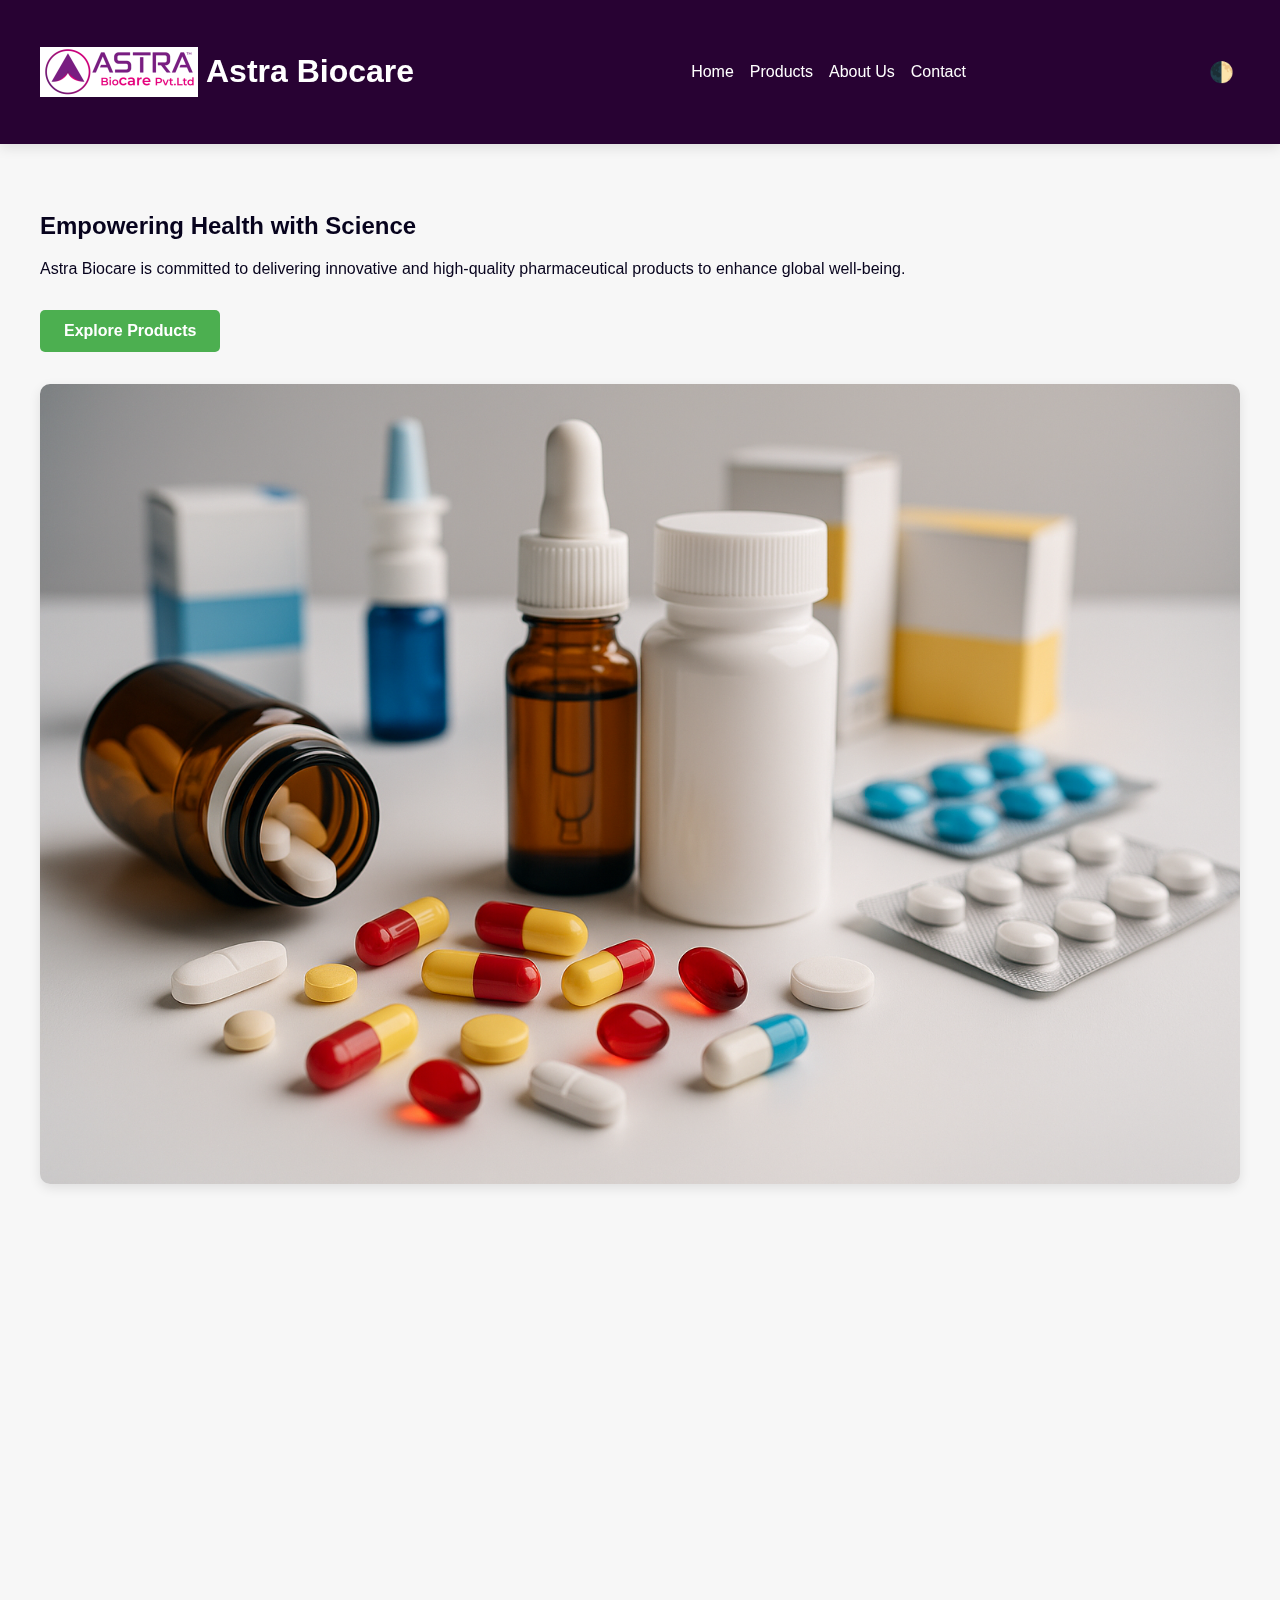
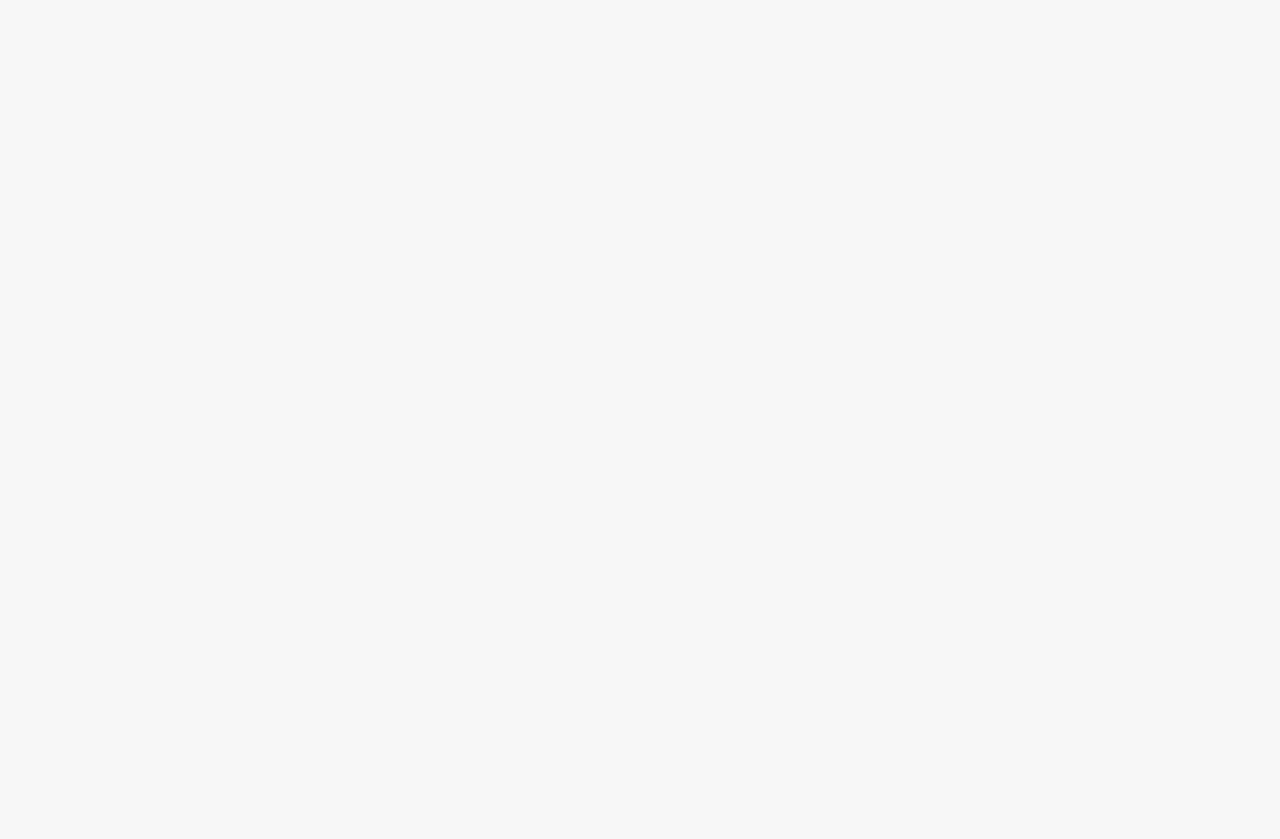
<file: index.html>
<!DOCTYPE html>
<html lang="en">
<head>
  <meta charset="UTF-8" />
  <meta name="viewport" content="width=device-width, initial-scale=1.0" />
  <meta name="description" content="Astra Biocare Pvt Ltd - Innovative Pharma Solutions" />
  <title>Astra Biocare Pvt Ltd</title>
  <link rel="stylesheet" href="style.css" />
  <link href="https://unpkg.com/aos@2.3.4/dist/aos.css" rel="stylesheet">
  <script defer src="script.js"></script>
  <script src="https://unpkg.com/aos@2.3.4/dist/aos.js"></script>
  <!-- <script>AOS.init();</script> -->
</head>
<body>
  <header class="site-header" data-aos="fade-down">
    <div class="container header-container">
      <div class="logo">
        <img src="img/company_logo.png" alt="Astra Biocare Logo" />
        <h1>Astra Biocare</h1>
      </div>
      <nav>
        <ul class="nav-list">
          <li><a href="index.html">Home</a></li>
          <li><a href="products.html">Products</a></li>
          <li><a href="about.html">About Us</a></li>
          <li><a href="contact.html">Contact</a></li>
        </ul>
      </nav>
      <button id="themeBtn" title="Toggle dark mode">🌓</button>
    </div>
  </header>

  <main class="container">
    <section class="hero" data-aos="zoom-in">
      <div class="hero-text">
        <h2>Empowering Health with Science</h2>
        <p>
          Astra Biocare is committed to delivering innovative and high-quality pharmaceutical products to enhance global well-being.
        </p>
        <a href="products.html" class="btn-primary">Explore Products</a>
      </div>
      <div class="hero-img">
        <img src="img/hero_medicines.jpg" alt="Pharmaceutical Products" />
      </div>
    </section>

    <section class="product-preview" data-aos="fade-up">
      <h2>Featured Products</h2>
      <div class="product-grid">
        <div class="product-card" data-aos="fade-up" data-aos-delay="100">
          <img src="img/foljoy.jpeg" alt="FOLJOY - Next Gen Folate" />
          <h3>FOLJOY</h3>
        </div>
        <div class="product-card" data-aos="fade-up" data-aos-delay="200">
          <img src="img/clean-v7.jpeg" alt="CLEAN-V7" />
          <h3>CLEAN-V7</h3>
        </div>
        <div class="product-card" data-aos="fade-up" data-aos-delay="300">
          <img src="img/snoril-lx.jpeg" alt="SNORIL-LX" />
          <h3>SNORIL-LX</h3>
        </div>
      </div>
      <a href="products.html" class="btn-secondary">View All Products</a>
    </section>

    <section class="about-preview" data-aos="fade-right">
      <h2>About Astra Biocare</h2>
      <p>
        With a passion for innovation and patient care, Astra Biocare Pvt Ltd pioneers in creating safe, effective, and affordable medicines.
      </p>
      <a href="about.html" class="btn-secondary">Learn More</a>
    </section>

    <section class="contact-preview" data-aos="fade-left">
      <h2>Get In Touch</h2>
      <p>Have questions or want to collaborate with us? We’re just a message away.</p>
      <a href="contact.html" class="btn-primary">Contact Us</a>
    </section>
  </main>

  <div id="newsletterModal" class="modal">
    <div class="modal-content" data-aos="zoom-in">
      <span class="close" id="closeNewsletter">&times;</span>
      <h2>Join Our Newsletter</h2>
      <p>Stay updated with the latest in pharma innovations.</p>
      <form id="newsletterForm">
        <input type="email" id="newsletterEmail" placeholder="Enter your email" required>
        <button type="submit">Subscribe</button>
      </form>
    </div>
  </div>

  <footer class="site-footer" data-aos="fade-up">
    <div class="container">
      <p>&copy; 2025 Astra Biocare Pvt Ltd. All rights reserved.</p>
      <address>
        Registered Office: #16, 2nd cross, Aruna Building, Somasundrapalya, Bangalore, Karnataka - 560102.
      </address>
    </div>
  </footer>
  <script>
    document.addEventListener('DOMContentLoaded', function() {
      if (window.AOS) {
        AOS.init();
      }
    });
  </script>
</body>
</html>
</file>
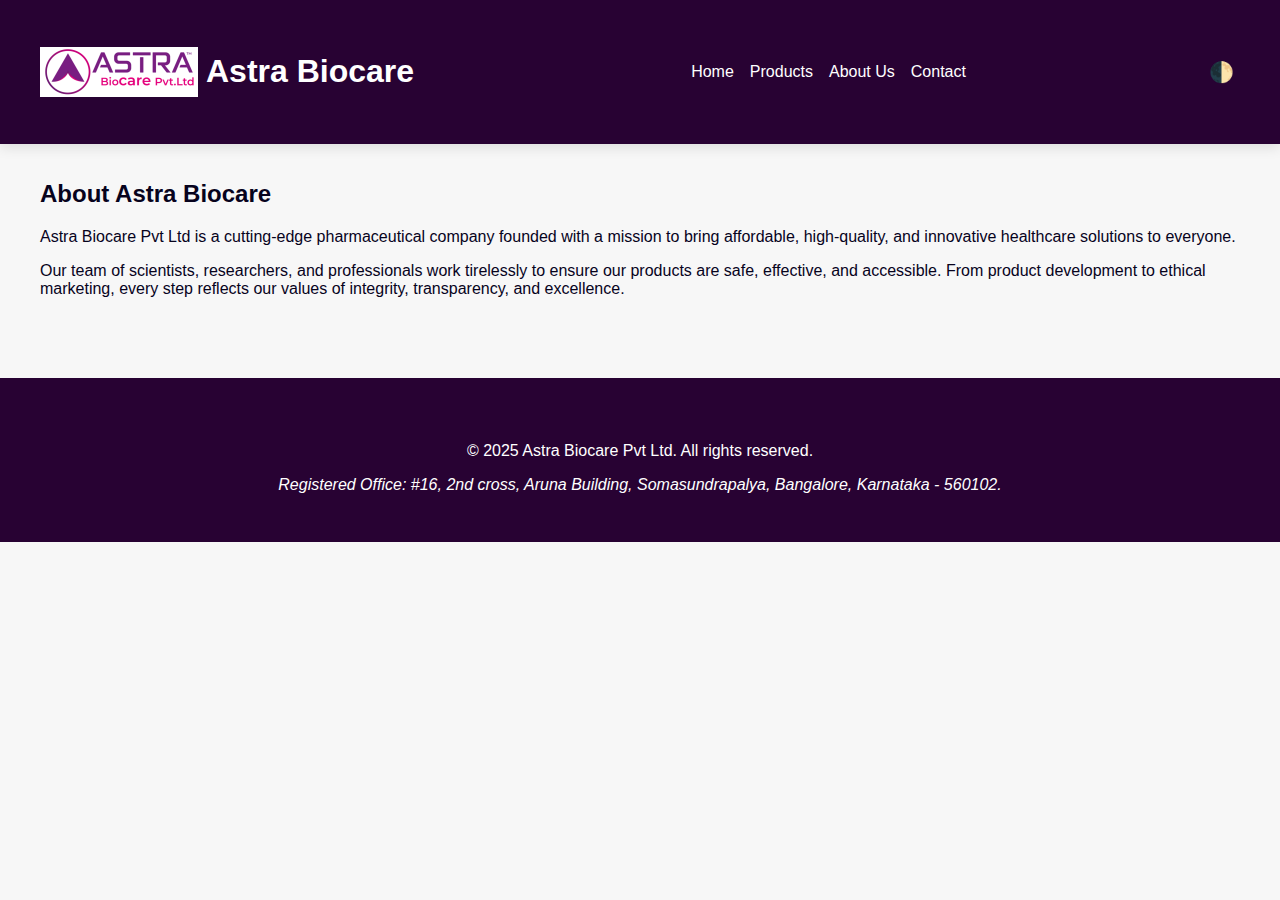
<file: about.html>
<!DOCTYPE html>
<html lang="en">
<head>
  <meta charset="UTF-8" />
  <meta name="viewport" content="width=device-width, initial-scale=1.0" />
  <title>Astra Biocare Pvt Ltd - About Us</title>
  <link rel="stylesheet" href="style.css" />
  <script defer src="script.js"></script>
</head>
<body>
  <header class="site-header">
    <div class="container header-container">
      <div class="logo">
        <img src="img/company_logo.png" alt="Astra Biocare Logo" />
        <h1>Astra Biocare</h1>
      </div>
      <nav>
        <ul class="nav-list">
          <li><a href="index.html">Home</a></li>
          <li><a href="products.html">Products</a></li>
          <li><a href="about.html">About Us</a></li>
          <li><a href="contact.html">Contact</a></li>
        </ul>
      </nav>
      <button id="themeBtn" title="Toggle dark mode">🌓</button>
    </div>
  </header>

  <main class="container">
    <section>
      <h2>About Astra Biocare</h2>
      <p>
        Astra Biocare Pvt Ltd is a cutting-edge pharmaceutical company founded with a mission to bring affordable, high-quality, and innovative healthcare solutions to everyone.
      </p>
      <p>
        Our team of scientists, researchers, and professionals work tirelessly to ensure our products are safe, effective, and accessible. From product development to ethical marketing, every step reflects our values of integrity, transparency, and excellence.
      </p>
    </section>
  </main>

  <footer class="site-footer">
    <div class="container">
      <p>&copy; 2025 Astra Biocare Pvt Ltd. All rights reserved.</p>
      <address>
        Registered Office: #16, 2nd cross, Aruna Building, Somasundrapalya, Bangalore, Karnataka - 560102.
      </address>
    </div>
  </footer>
</body>
</html>
</file>
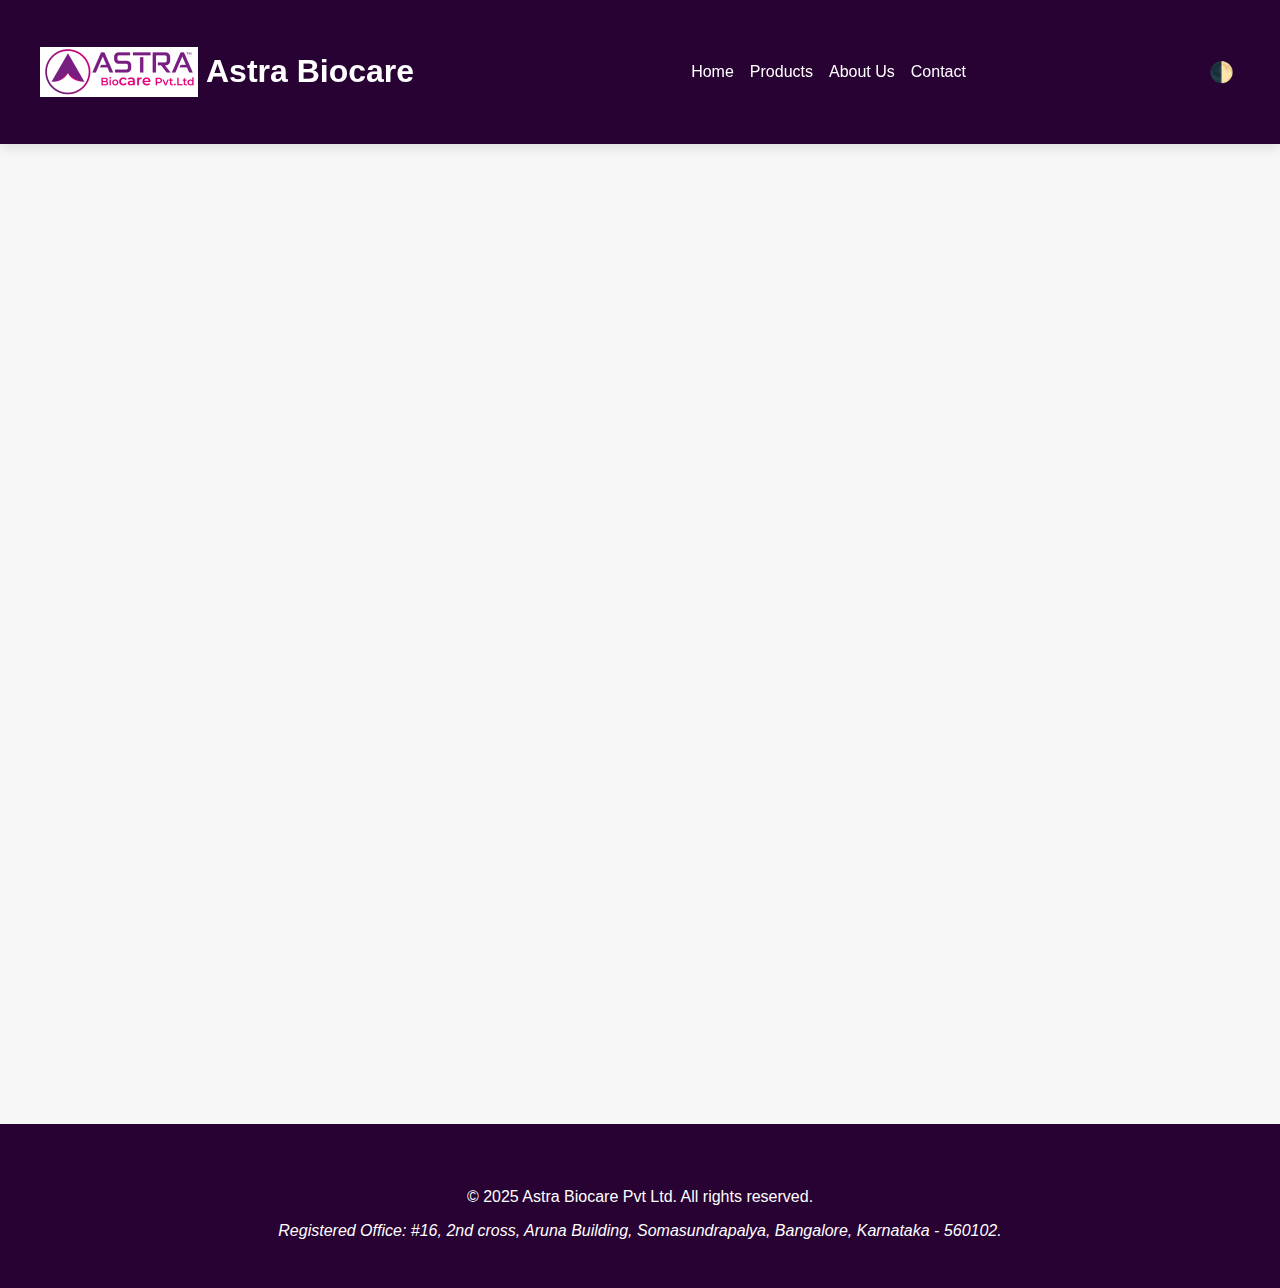
<file: clean-v3.html>
<!DOCTYPE html>
<html lang="en">
<head>
  <meta charset="UTF-8" />
  <meta name="viewport" content="width=device-width, initial-scale=1.0" />
  <title>CLEAN-V3 - Astra Biocare</title>
  <link rel="stylesheet" href="style.css" />
  <link href="https://unpkg.com/aos@2.3.4/dist/aos.css" rel="stylesheet">
  <script defer src="script.js"></script>
  <script src="https://unpkg.com/aos@2.3.4/dist/aos.js"></script>
  <script>AOS.init();</script>
</head>
<body>
  <header class="site-header">
    <div class="container header-container">
      <div class="logo">
        <img src="img/company_logo.png" alt="Astra Biocare Logo" />
        <h1>Astra Biocare</h1>
      </div>
      <nav>
        <ul class="nav-list">
          <li><a href="index.html">Home</a></li>
          <li><a href="products.html">Products</a></li>
          <li><a href="about.html">About Us</a></li>
          <li><a href="contact.html">Contact</a></li>
        </ul>
      </nav>
      <button id="themeBtn" title="Toggle dark mode">🌓</button>
    </div>
  </header>

  <main class="container">
    <section class="hero" data-aos="zoom-in">
      <div class="hero-text">
        <h2>CLEAN-V3</h2>
        <p>Triple Action Cleanser</p>
        <a href="#request" class="btn-primary">Request Sample</a>
      </div>
      <div class="hero-img">
        <img src="img/clean-v3.jpeg" alt="CLEAN-V3 Product Image" />
      </div>
    </section>

    <section data-aos="fade-up">
      <h3>Product Description</h3>
      <p>This is a high-quality pharmaceutical product designed to meet modern healthcare needs.</p>
    </section>

    <section data-aos="fade-right">
      <h3>Usage Instructions</h3>
      <ul>
        <li>Use as directed by a healthcare professional.</li>
        <li>Store in a cool, dry place.</li>
        <li>Keep out of reach of children.</li>
      </ul>
    </section>

    <section id="request" data-aos="fade-up">
      <h3>Request a Sample</h3>
      <form action="https://formspree.io/f/your-id-here" method="POST">
        <label for="name">Name:</label>
        <input type="text" name="name" required />

        <label for="email">Email:</label>
        <input type="email" name="email" required />

        <label for="message">Message:</label>
        <textarea name="message" rows="4" placeholder="Your request..." required></textarea>

        <input type="submit" value="Send Request" />
      </form>
    </section>
  </main>

  <footer class="site-footer">
    <div class="container">
      <p>&copy; 2025 Astra Biocare Pvt Ltd. All rights reserved.</p>
      <address>
        Registered Office: #16, 2nd cross, Aruna Building, Somasundrapalya, Bangalore, Karnataka - 560102.
      </address>
    </div>
  </footer>
</body>
</html>
</file>
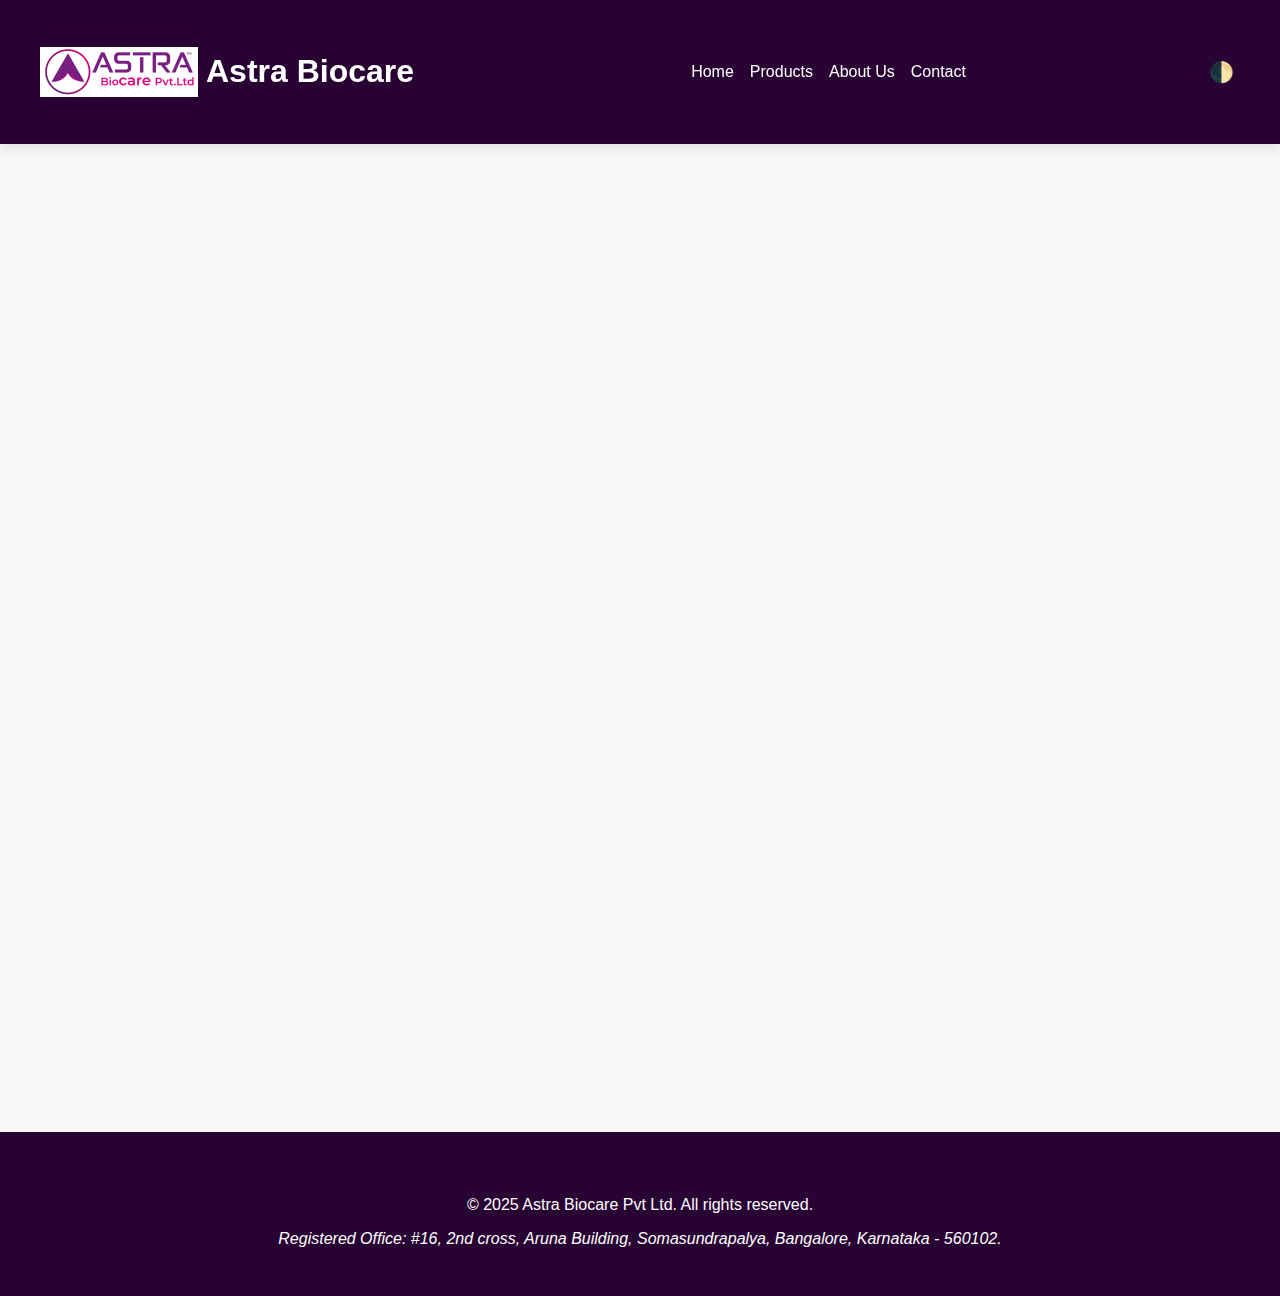
<file: clean-v7.html>
<!DOCTYPE html>
<html lang="en">
<head>
  <meta charset="UTF-8" />
  <meta name="viewport" content="width=device-width, initial-scale=1.0" />
  <title>CLEAN-V7 - Astra Biocare</title>
  <link rel="stylesheet" href="style.css" />
  <link href="https://unpkg.com/aos@2.3.4/dist/aos.css" rel="stylesheet">
  <script defer src="script.js"></script>
  <script src="https://unpkg.com/aos@2.3.4/dist/aos.js"></script>
  <script>AOS.init();</script>
</head>
<body>
  <header class="site-header">
    <div class="container header-container">
      <div class="logo">
        <img src="img/company_logo.png" alt="Astra Biocare Logo" />
        <h1>Astra Biocare</h1>
      </div>
      <nav>
        <ul class="nav-list">
          <li><a href="index.html">Home</a></li>
          <li><a href="products.html">Products</a></li>
          <li><a href="about.html">About Us</a></li>
          <li><a href="contact.html">Contact</a></li>
        </ul>
      </nav>
      <button id="themeBtn" title="Toggle dark mode">🌓</button>
    </div>
  </header>

  <main class="container">
    <section class="hero" data-aos="zoom-in">
      <div class="hero-text">
        <h2>CLEAN-V7</h2>
        <p>Advanced Feminine Hygiene Formula</p>
        <a href="#request" class="btn-primary">Request Sample</a>
      </div>
      <div class="hero-img">
        <img src="img/clean-v7.jpeg" alt="CLEAN-V7 Product Image" />
      </div>
    </section>

    <section data-aos="fade-up">
      <h3>Product Description</h3>
      <p>This is a high-quality pharmaceutical product designed to meet modern healthcare needs.</p>
    </section>

    <section data-aos="fade-right">
      <h3>Usage Instructions</h3>
      <ul>
        <li>Use as directed by a healthcare professional.</li>
        <li>Store in a cool, dry place.</li>
        <li>Keep out of reach of children.</li>
      </ul>
    </section>

    <section id="request" data-aos="fade-up">
      <h3>Request a Sample</h3>
      <form action="https://formspree.io/f/your-id-here" method="POST">
        <label for="name">Name:</label>
        <input type="text" name="name" required />

        <label for="email">Email:</label>
        <input type="email" name="email" required />

        <label for="message">Message:</label>
        <textarea name="message" rows="4" placeholder="Your request..." required></textarea>

        <input type="submit" value="Send Request" />
      </form>
    </section>
  </main>

  <footer class="site-footer">
    <div class="container">
      <p>&copy; 2025 Astra Biocare Pvt Ltd. All rights reserved.</p>
      <address>
        Registered Office: #16, 2nd cross, Aruna Building, Somasundrapalya, Bangalore, Karnataka - 560102.
      </address>
    </div>
  </footer>
</body>
</html>
</file>
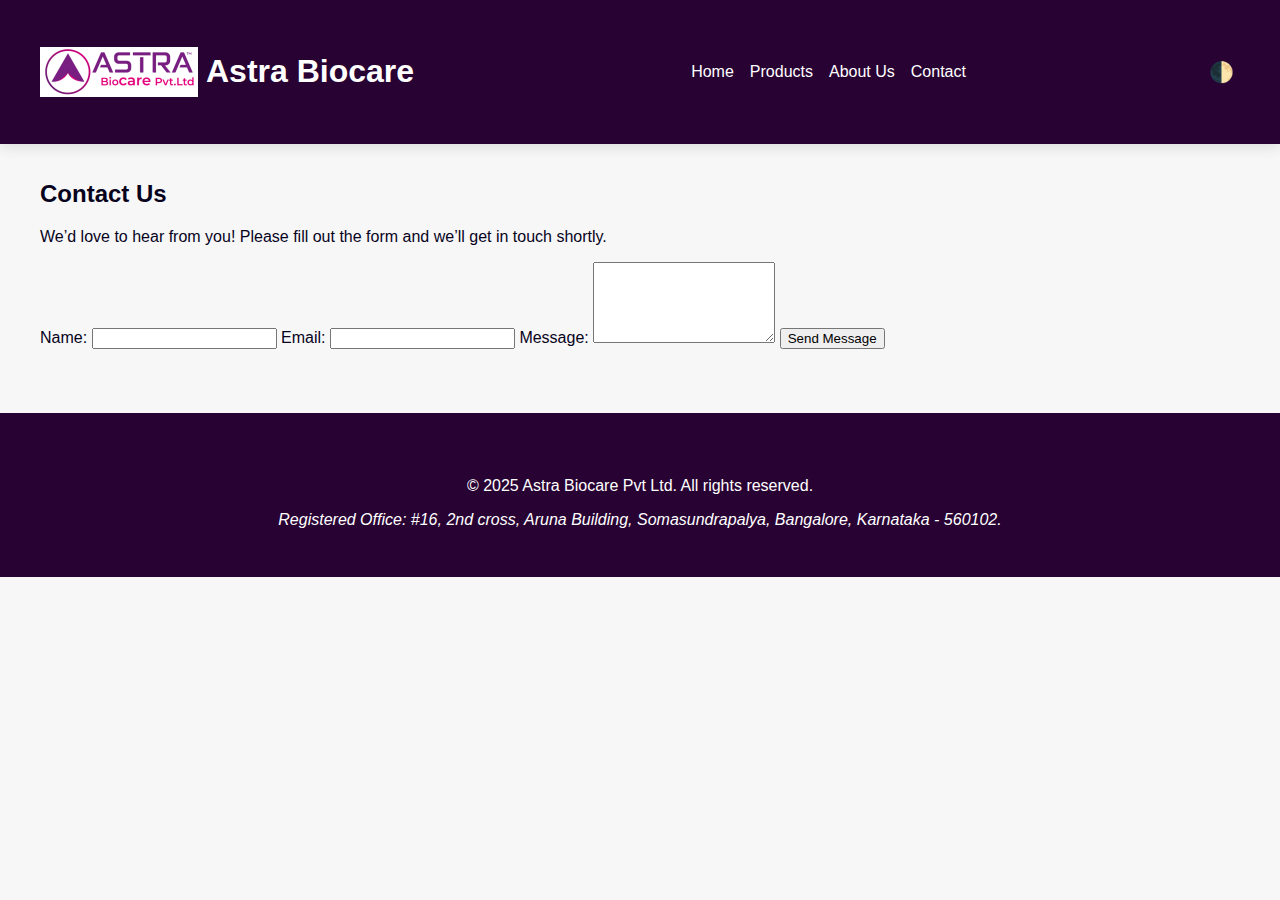
<file: contact.html>
<!DOCTYPE html>
<html lang="en">
<head>
  <meta charset="UTF-8" />
  <meta name="viewport" content="width=device-width, initial-scale=1.0" />
  <title>Astra Biocare Pvt Ltd - Contact</title>
  <link rel="stylesheet" href="style.css" />
  <script defer src="script.js"></script>
</head>
<body>
  <header class="site-header">
    <div class="container header-container">
      <div class="logo">
        <img src="img/company_logo.png" alt="Astra Biocare Logo" />
        <h1>Astra Biocare</h1>
      </div>
      <nav>
        <ul class="nav-list">
          <li><a href="index.html">Home</a></li>
          <li><a href="products.html">Products</a></li>
          <li><a href="about.html">About Us</a></li>
          <li><a href="contact.html">Contact</a></li>
        </ul>
      </nav>
      <button id="themeBtn" title="Toggle dark mode">🌓</button>
    </div>
  </header>

  <main class="container">
    <section>
      <h2>Contact Us</h2>
      <p>We’d love to hear from you! Please fill out the form and we’ll get in touch shortly.</p>
      <form id="contactForm">
        <label for="name">Name:</label>
        <input type="text" id="name" name="name" required />

        <label for="email">Email:</label>
        <input type="email" id="email" name="email" required />

        <label for="message">Message:</label>
        <textarea id="message" name="message" rows="5" required></textarea>

        <input type="submit" value="Send Message" />
      </form>
    </section>
  </main>

  <footer class="site-footer">
    <div class="container">
      <p>&copy; 2025 Astra Biocare Pvt Ltd. All rights reserved.</p>
      <address>
        Registered Office: #16, 2nd cross, Aruna Building, Somasundrapalya, Bangalore, Karnataka - 560102.
      </address>
    </div>
  </footer>
</body>
</html>
</file>
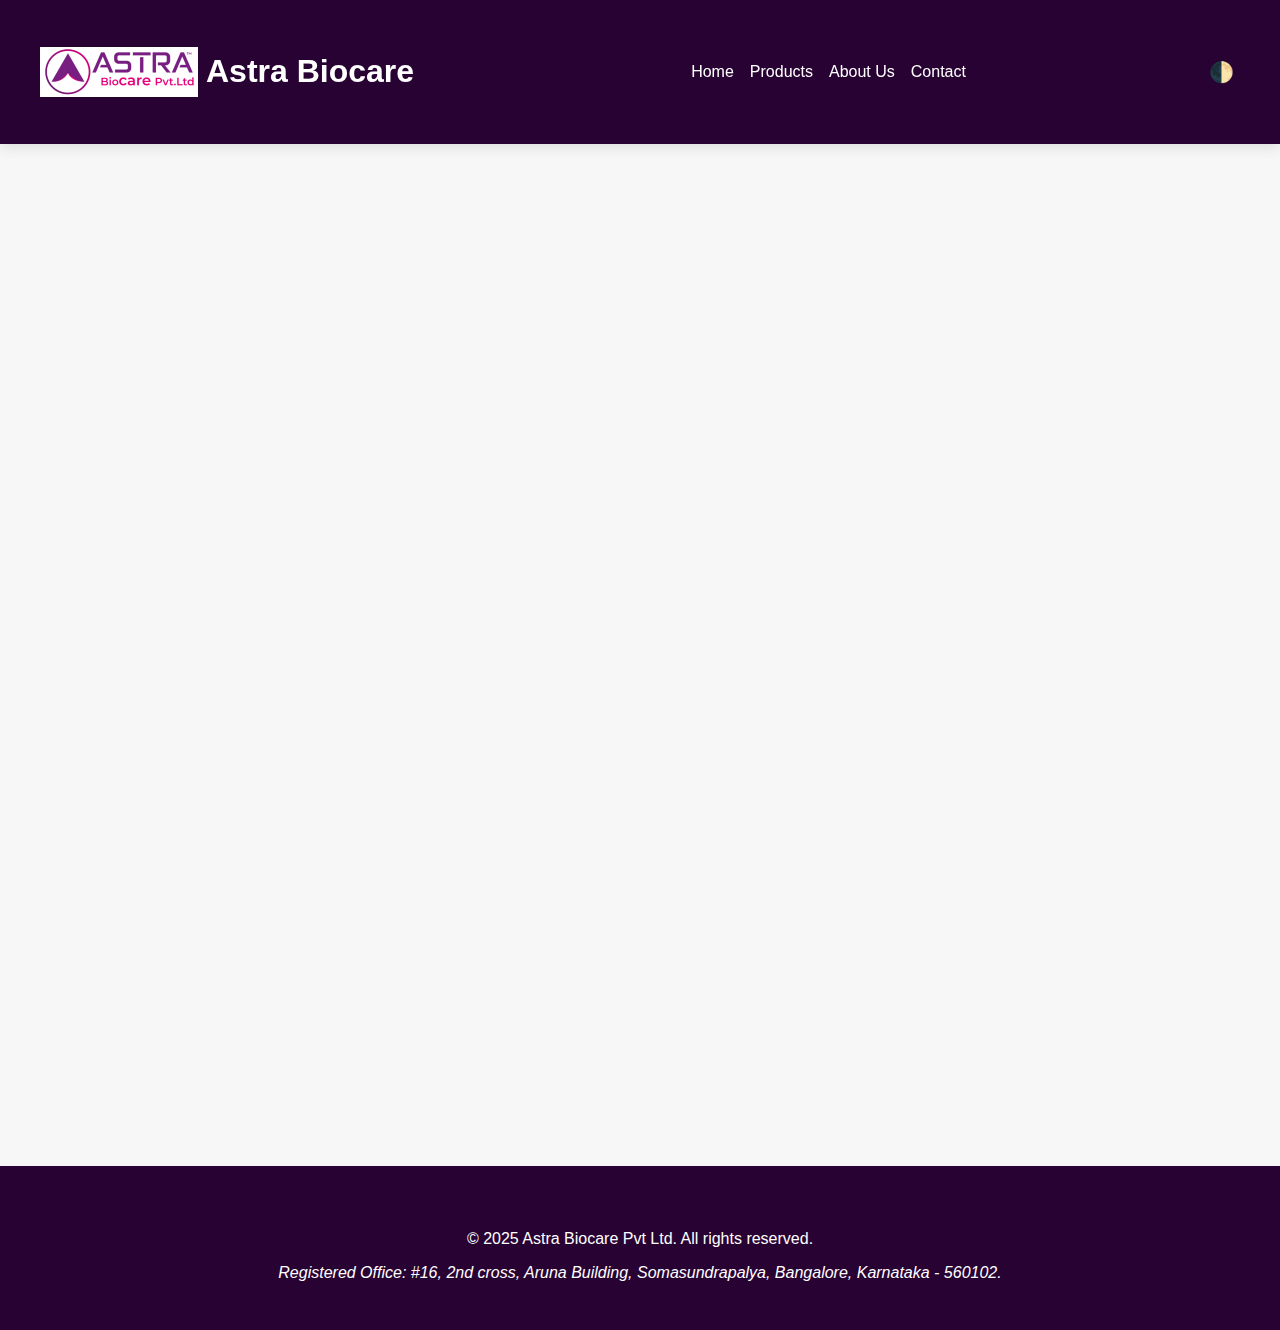
<file: cycle-21.html>
<!DOCTYPE html>
<html lang="en">
<head>
  <meta charset="UTF-8" />
  <meta name="viewport" content="width=device-width, initial-scale=1.0" />
  <title>CYCLE-21 - Astra Biocare</title>
  <link rel="stylesheet" href="style.css" />
  <link href="https://unpkg.com/aos@2.3.4/dist/aos.css" rel="stylesheet">
  <script defer src="script.js"></script>
  <script src="https://unpkg.com/aos@2.3.4/dist/aos.js"></script>
  <script>AOS.init();</script>
</head>
<body>
  <header class="site-header">
    <div class="container header-container">
      <div class="logo">
        <img src="img/company_logo.png" alt="Astra Biocare Logo" />
        <h1>Astra Biocare</h1>
      </div>
      <nav>
        <ul class="nav-list">
          <li><a href="index.html">Home</a></li>
          <li><a href="products.html">Products</a></li>
          <li><a href="about.html">About Us</a></li>
          <li><a href="contact.html">Contact</a></li>
        </ul>
      </nav>
      <button id="themeBtn" title="Toggle dark mode">🌓</button>
    </div>
  </header>

  <main class="container">
    <section class="hero" data-aos="zoom-in">
      <div class="hero-text">
        <h2>CYCLE-21</h2>
        <p>Cycle Support Supplement</p>
        <a href="#request" class="btn-primary">Request Sample</a>
      </div>
      <div class="hero-img">
        <img src="img/cycle-21.jpeg" alt="CYCLE-21 Product Image" />
      </div>
    </section>

    <section data-aos="fade-up">
      <h3>Product Description</h3>
      <p>This is a high-quality pharmaceutical product designed to meet modern healthcare needs.</p>
    </section>

    <section data-aos="fade-right">
      <h3>Usage Instructions</h3>
      <ul>
        <li>Use as directed by a healthcare professional.</li>
        <li>Store in a cool, dry place.</li>
        <li>Keep out of reach of children.</li>
      </ul>
    </section>

    <section id="request" data-aos="fade-up">
      <h3>Request a Sample</h3>
      <form action="https://formspree.io/f/your-id-here" method="POST">
        <label for="name">Name:</label>
        <input type="text" name="name" required />

        <label for="email">Email:</label>
        <input type="email" name="email" required />

        <label for="message">Message:</label>
        <textarea name="message" rows="4" placeholder="Your request..." required></textarea>

        <input type="submit" value="Send Request" />
      </form>
    </section>
  </main>

  <footer class="site-footer">
    <div class="container">
      <p>&copy; 2025 Astra Biocare Pvt Ltd. All rights reserved.</p>
      <address>
        Registered Office: #16, 2nd cross, Aruna Building, Somasundrapalya, Bangalore, Karnataka - 560102.
      </address>
    </div>
  </footer>
</body>
</html>
</file>
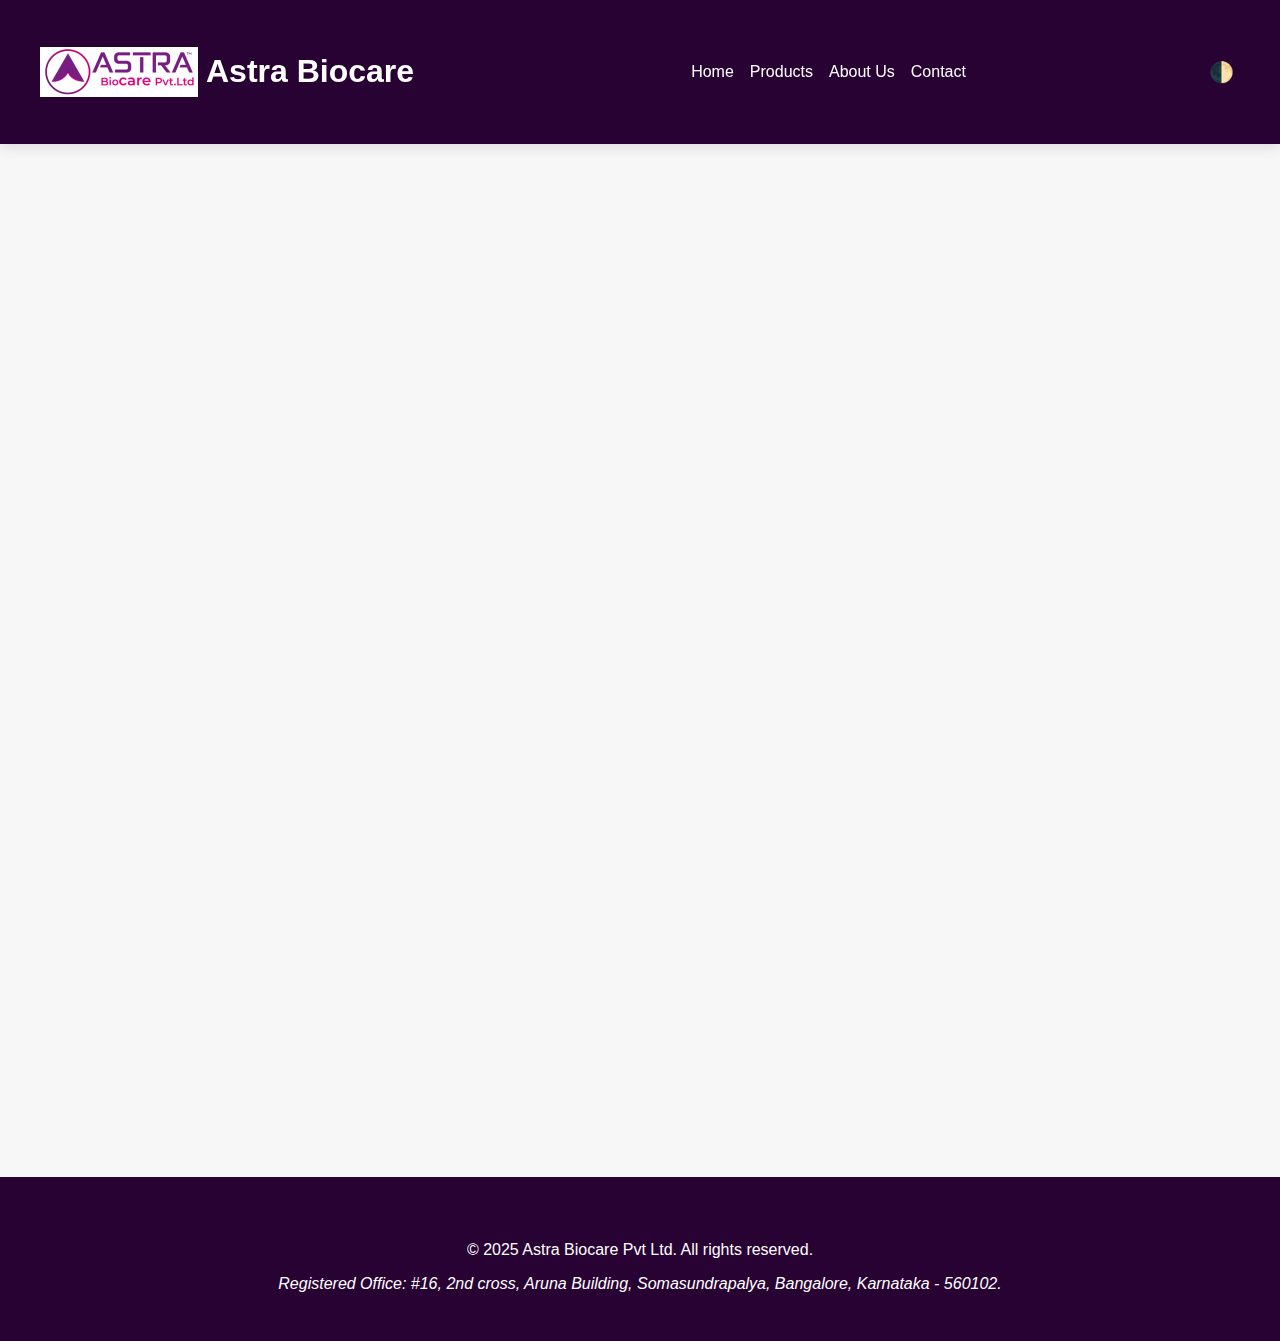
<file: cystopil.html>
<!DOCTYPE html>
<html lang="en">
<head>
  <meta charset="UTF-8" />
  <meta name="viewport" content="width=device-width, initial-scale=1.0" />
  <title>CYSTOPIL - Astra Biocare</title>
  <link rel="stylesheet" href="style.css" />
  <link href="https://unpkg.com/aos@2.3.4/dist/aos.css" rel="stylesheet">
  <script defer src="script.js"></script>
  <script src="https://unpkg.com/aos@2.3.4/dist/aos.js"></script>
  <script>AOS.init();</script>
</head>
<body>
  <header class="site-header">
    <div class="container header-container">
      <div class="logo">
        <img src="img/company_logo.png" alt="Astra Biocare Logo" />
        <h1>Astra Biocare</h1>
      </div>
      <nav>
        <ul class="nav-list">
          <li><a href="index.html">Home</a></li>
          <li><a href="products.html">Products</a></li>
          <li><a href="about.html">About Us</a></li>
          <li><a href="contact.html">Contact</a></li>
        </ul>
      </nav>
      <button id="themeBtn" title="Toggle dark mode">🌓</button>
    </div>
  </header>

  <main class="container">
    <section class="hero" data-aos="zoom-in">
      <div class="hero-text">
        <h2>CYSTOPIL</h2>
        <p>Urinary Health Support</p>
        <a href="#request" class="btn-primary">Request Sample</a>
      </div>
      <div class="hero-img">
        <img src="img/cystopil.jpeg" alt="CYSTOPIL Product Image" />
      </div>
    </section>

    <section data-aos="fade-up">
      <h3>Product Description</h3>
      <p>This is a high-quality pharmaceutical product designed to meet modern healthcare needs.</p>
    </section>

    <section data-aos="fade-right">
      <h3>Usage Instructions</h3>
      <ul>
        <li>Use as directed by a healthcare professional.</li>
        <li>Store in a cool, dry place.</li>
        <li>Keep out of reach of children.</li>
      </ul>
    </section>

    <section id="request" data-aos="fade-up">
      <h3>Request a Sample</h3>
      <form action="https://formspree.io/f/your-id-here" method="POST">
        <label for="name">Name:</label>
        <input type="text" name="name" required />

        <label for="email">Email:</label>
        <input type="email" name="email" required />

        <label for="message">Message:</label>
        <textarea name="message" rows="4" placeholder="Your request..." required></textarea>

        <input type="submit" value="Send Request" />
      </form>
    </section>
  </main>

  <footer class="site-footer">
    <div class="container">
      <p>&copy; 2025 Astra Biocare Pvt Ltd. All rights reserved.</p>
      <address>
        Registered Office: #16, 2nd cross, Aruna Building, Somasundrapalya, Bangalore, Karnataka - 560102.
      </address>
    </div>
  </footer>
</body>
</html>
</file>
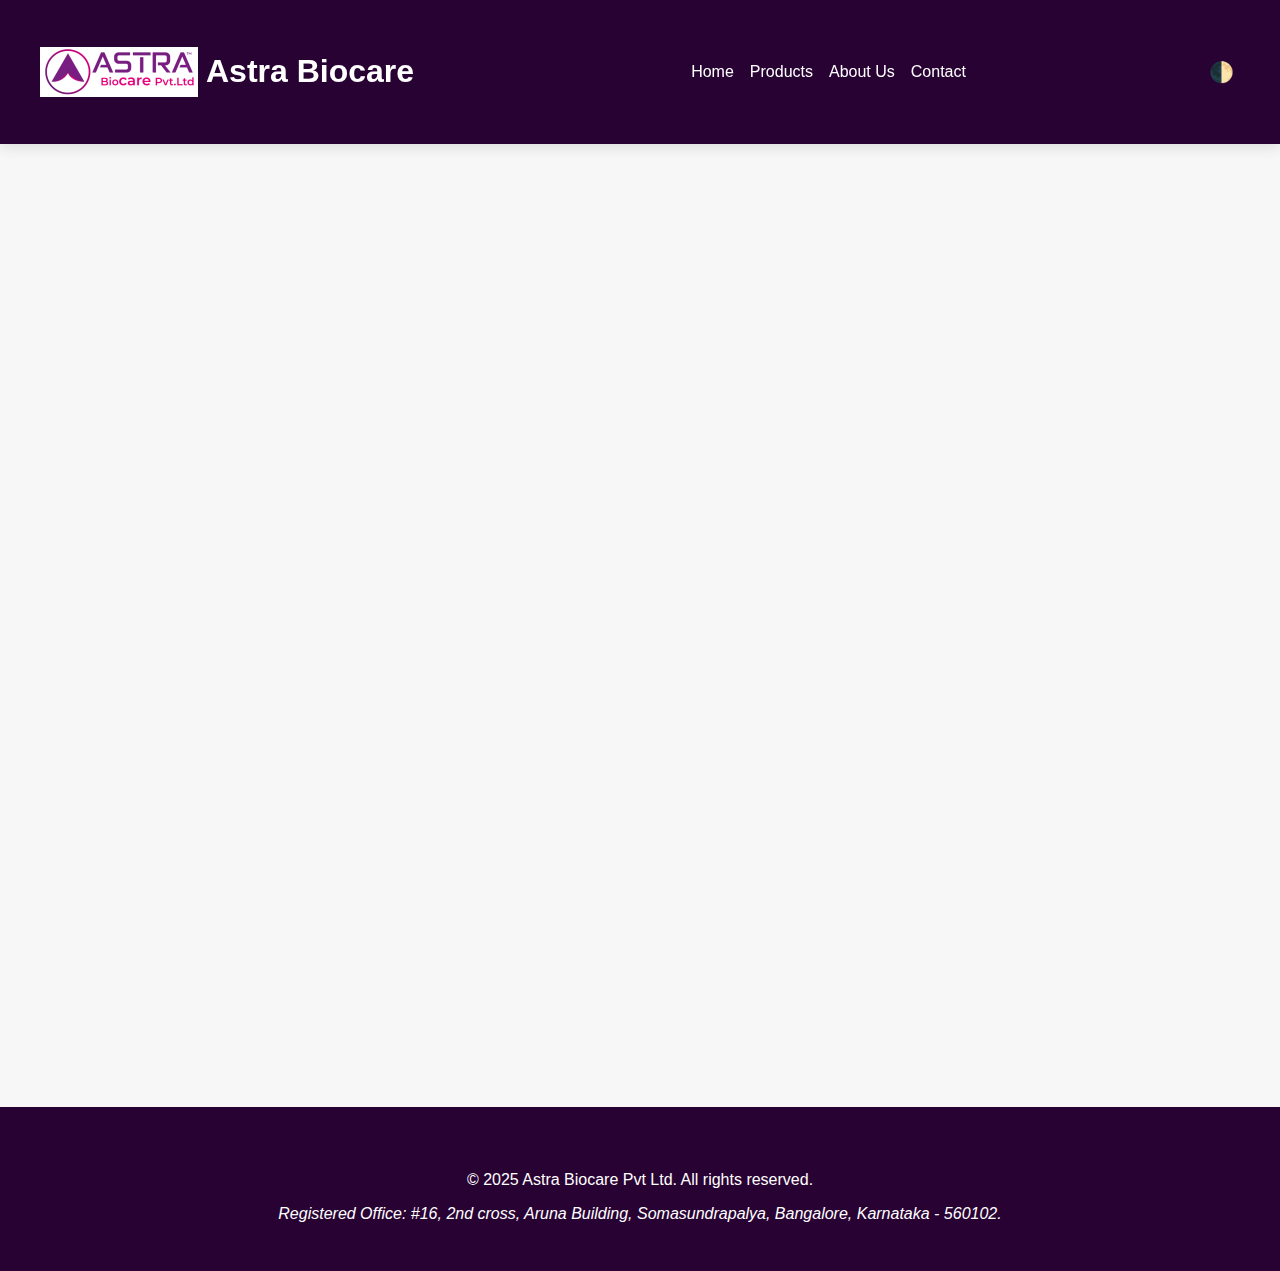
<file: d3-nine.html>
<!DOCTYPE html>
<html lang="en">
<head>
  <meta charset="UTF-8" />
  <meta name="viewport" content="width=device-width, initial-scale=1.0" />
  <title>D3-NINE - Astra Biocare</title>
  <link rel="stylesheet" href="style.css" />
  <link href="https://unpkg.com/aos@2.3.4/dist/aos.css" rel="stylesheet">
  <script defer src="script.js"></script>
  <script src="https://unpkg.com/aos@2.3.4/dist/aos.js"></script>
  <script>AOS.init();</script>
</head>
<body>
  <header class="site-header">
    <div class="container header-container">
      <div class="logo">
        <img src="img/company_logo.png" alt="Astra Biocare Logo" />
        <h1>Astra Biocare</h1>
      </div>
      <nav>
        <ul class="nav-list">
          <li><a href="index.html">Home</a></li>
          <li><a href="products.html">Products</a></li>
          <li><a href="about.html">About Us</a></li>
          <li><a href="contact.html">Contact</a></li>
        </ul>
      </nav>
      <button id="themeBtn" title="Toggle dark mode">🌓</button>
    </div>
  </header>

  <main class="container">
    <section class="hero" data-aos="zoom-in">
      <div class="hero-text">
        <h2>D3-NINE</h2>
        <p>Vitamin D3 High Absorption</p>
        <a href="#request" class="btn-primary">Request Sample</a>
      </div>
      <div class="hero-img">
        <img src="img/d3-nine.jpeg" alt="D3-NINE Product Image" />
      </div>
    </section>

    <section data-aos="fade-up">
      <h3>Product Description</h3>
      <p>This is a high-quality pharmaceutical product designed to meet modern healthcare needs.</p>
    </section>

    <section data-aos="fade-right">
      <h3>Usage Instructions</h3>
      <ul>
        <li>Use as directed by a healthcare professional.</li>
        <li>Store in a cool, dry place.</li>
        <li>Keep out of reach of children.</li>
      </ul>
    </section>

    <section id="request" data-aos="fade-up">
      <h3>Request a Sample</h3>
      <form action="https://formspree.io/f/your-id-here" method="POST">
        <label for="name">Name:</label>
        <input type="text" name="name" required />

        <label for="email">Email:</label>
        <input type="email" name="email" required />

        <label for="message">Message:</label>
        <textarea name="message" rows="4" placeholder="Your request..." required></textarea>

        <input type="submit" value="Send Request" />
      </form>
    </section>
  </main>

  <footer class="site-footer">
    <div class="container">
      <p>&copy; 2025 Astra Biocare Pvt Ltd. All rights reserved.</p>
      <address>
        Registered Office: #16, 2nd cross, Aruna Building, Somasundrapalya, Bangalore, Karnataka - 560102.
      </address>
    </div>
  </footer>
</body>
</html>
</file>
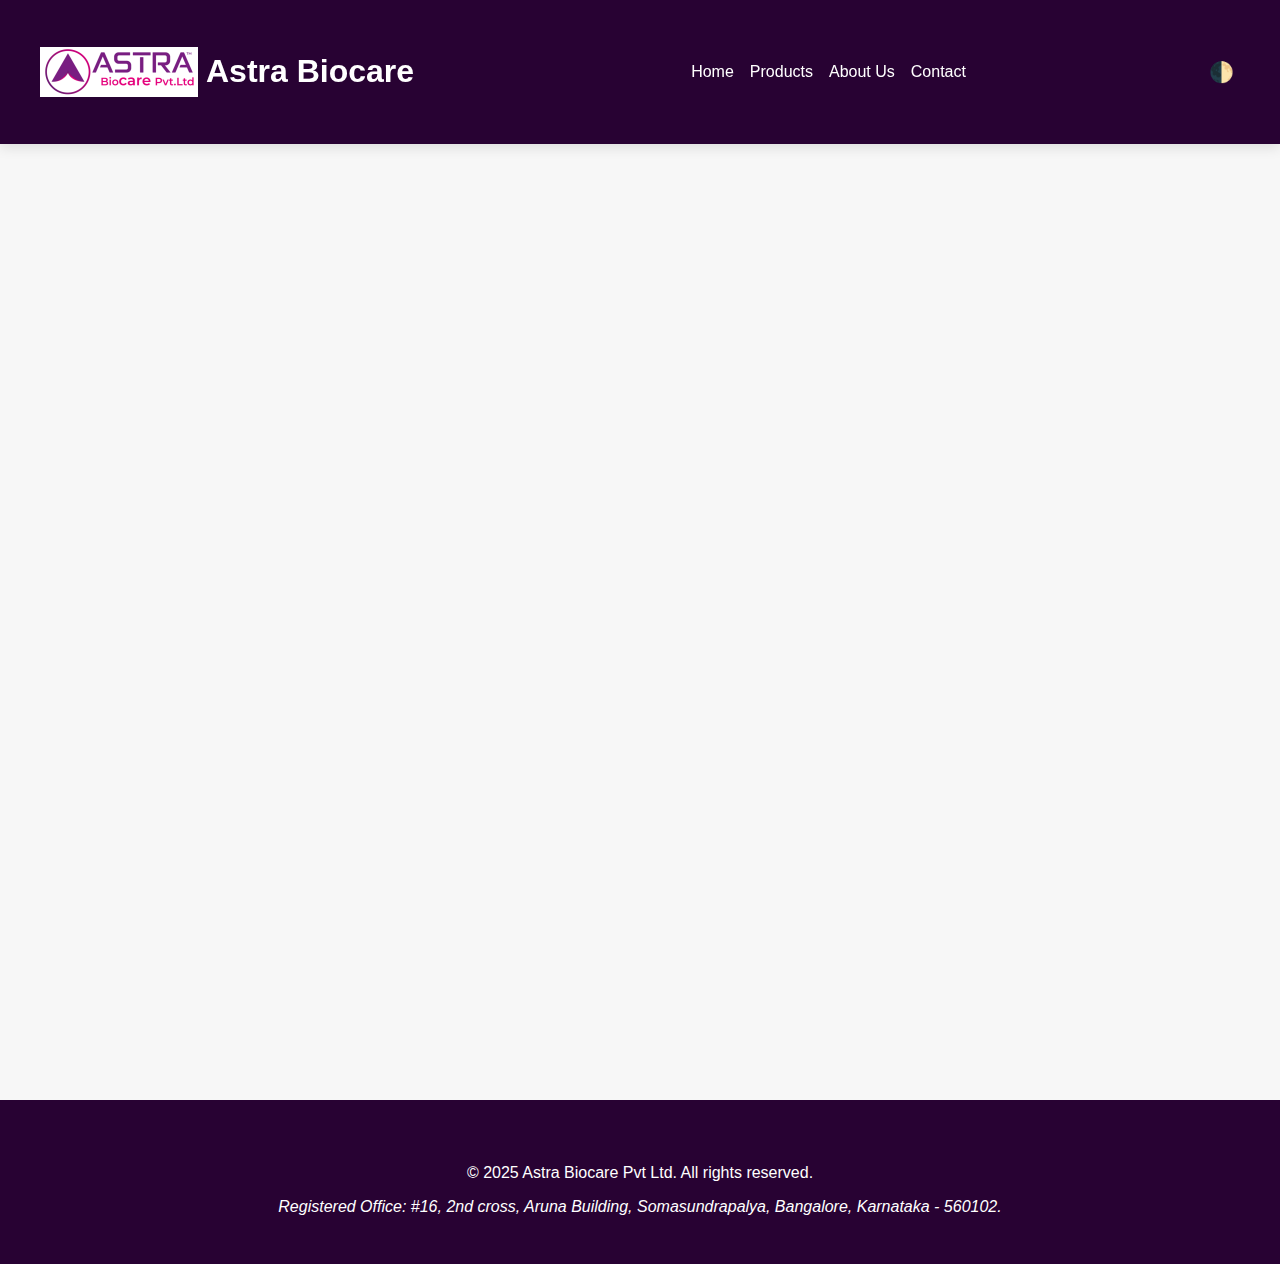
<file: esokare-d.html>
<!DOCTYPE html>
<html lang="en">
<head>
  <meta charset="UTF-8" />
  <meta name="viewport" content="width=device-width, initial-scale=1.0" />
  <title>ESOKARE-D - Astra Biocare</title>
  <link rel="stylesheet" href="style.css" />
  <link href="https://unpkg.com/aos@2.3.4/dist/aos.css" rel="stylesheet">
  <script defer src="script.js"></script>
  <script src="https://unpkg.com/aos@2.3.4/dist/aos.js"></script>
  <script>AOS.init();</script>
</head>
<body>
  <header class="site-header">
    <div class="container header-container">
      <div class="logo">
        <img src="img/company_logo.png" alt="Astra Biocare Logo" />
        <h1>Astra Biocare</h1>
      </div>
      <nav>
        <ul class="nav-list">
          <li><a href="index.html">Home</a></li>
          <li><a href="products.html">Products</a></li>
          <li><a href="about.html">About Us</a></li>
          <li><a href="contact.html">Contact</a></li>
        </ul>
      </nav>
      <button id="themeBtn" title="Toggle dark mode">🌓</button>
    </div>
  </header>

  <main class="container">
    <section class="hero" data-aos="zoom-in">
      <div class="hero-text">
        <h2>ESOKARE-D</h2>
        <p>Digestive Support Formula</p>
        <a href="#request" class="btn-primary">Request Sample</a>
      </div>
      <div class="hero-img">
        <img src="img/esokare-d.jpeg" alt="ESOKARE-D Product Image" />
      </div>
    </section>

    <section data-aos="fade-up">
      <h3>Product Description</h3>
      <p>This is a high-quality pharmaceutical product designed to meet modern healthcare needs.</p>
    </section>

    <section data-aos="fade-right">
      <h3>Usage Instructions</h3>
      <ul>
        <li>Use as directed by a healthcare professional.</li>
        <li>Store in a cool, dry place.</li>
        <li>Keep out of reach of children.</li>
      </ul>
    </section>

    <section id="request" data-aos="fade-up">
      <h3>Request a Sample</h3>
      <form action="https://formspree.io/f/your-id-here" method="POST">
        <label for="name">Name:</label>
        <input type="text" name="name" required />

        <label for="email">Email:</label>
        <input type="email" name="email" required />

        <label for="message">Message:</label>
        <textarea name="message" rows="4" placeholder="Your request..." required></textarea>

        <input type="submit" value="Send Request" />
      </form>
    </section>
  </main>

  <footer class="site-footer">
    <div class="container">
      <p>&copy; 2025 Astra Biocare Pvt Ltd. All rights reserved.</p>
      <address>
        Registered Office: #16, 2nd cross, Aruna Building, Somasundrapalya, Bangalore, Karnataka - 560102.
      </address>
    </div>
  </footer>
</body>
</html>
</file>
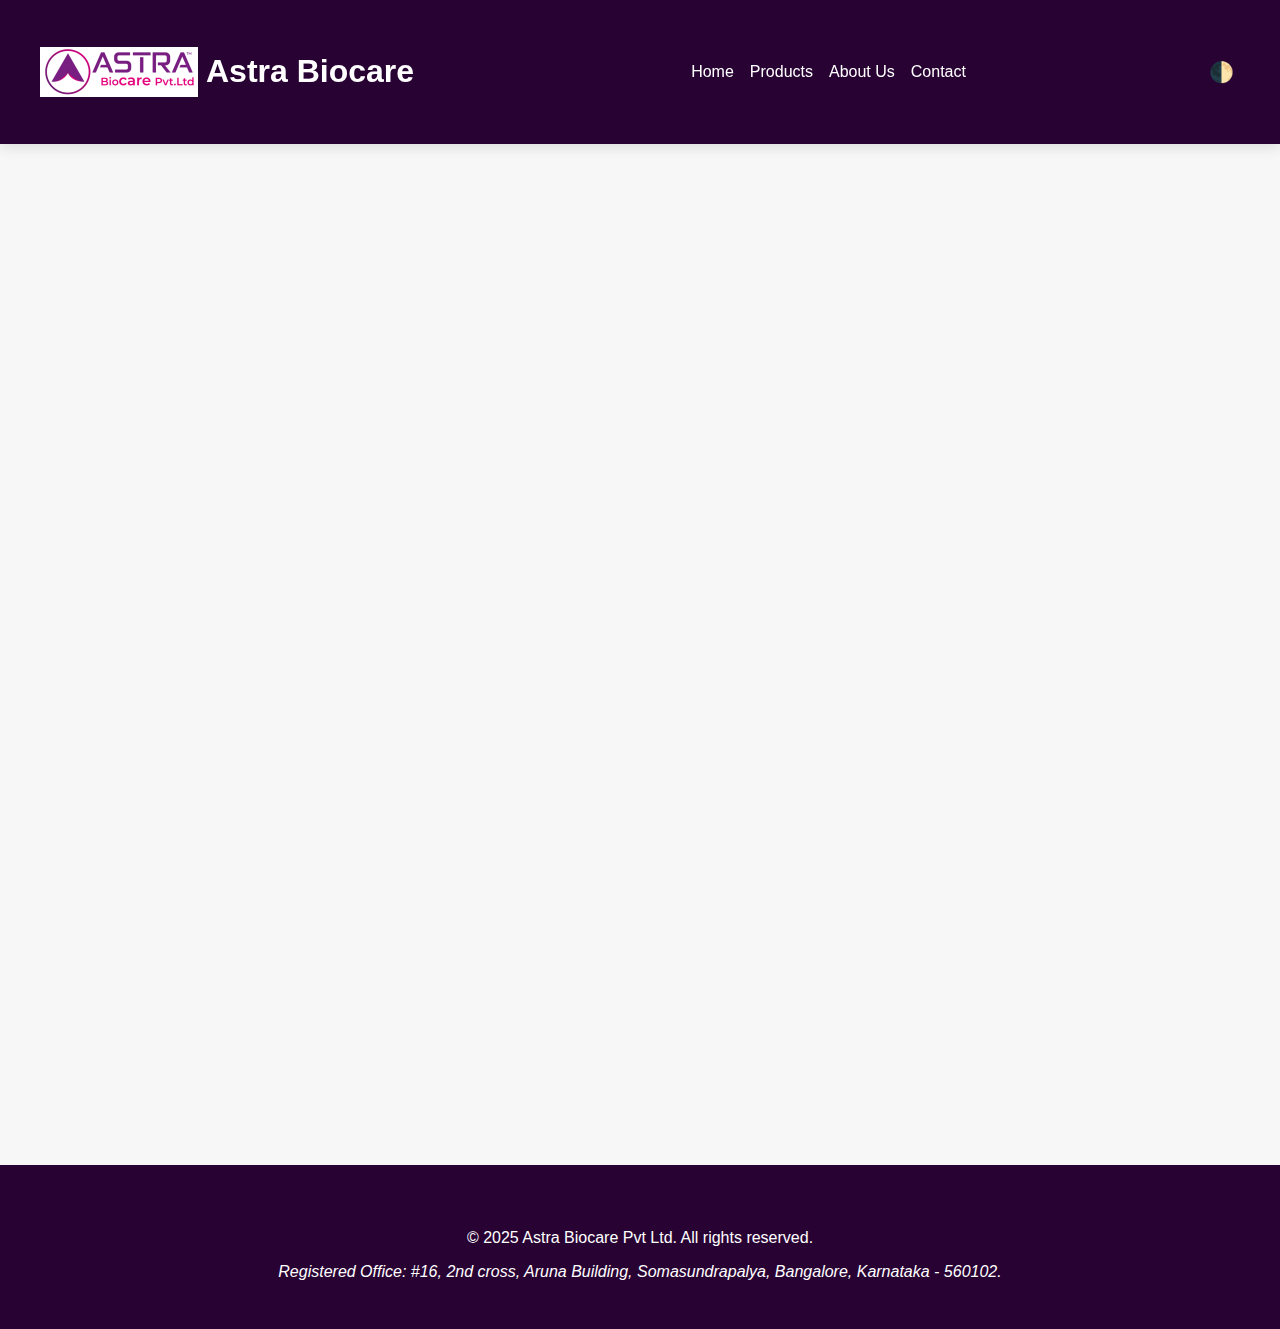
<file: foljoy.html>
<!DOCTYPE html>
<html lang="en">
<head>
  <meta charset="UTF-8" />
  <meta name="viewport" content="width=device-width, initial-scale=1.0" />
  <title>FOLJOY - Astra Biocare</title>
  <link rel="stylesheet" href="style.css" />
  <link href="https://unpkg.com/aos@2.3.4/dist/aos.css" rel="stylesheet">
  <script defer src="script.js"></script>
  <script src="https://unpkg.com/aos@2.3.4/dist/aos.js"></script>
  <script>AOS.init();</script>
</head>
<body>
  <header class="site-header">
    <div class="container header-container">
      <div class="logo">
        <img src="img/company_logo.png" alt="Astra Biocare Logo" />
        <h1>Astra Biocare</h1>
      </div>
      <nav>
        <ul class="nav-list">
          <li><a href="index.html">Home</a></li>
          <li><a href="products.html">Products</a></li>
          <li><a href="about.html">About Us</a></li>
          <li><a href="contact.html">Contact</a></li>
        </ul>
      </nav>
      <button id="themeBtn" title="Toggle dark mode">🌓</button>
    </div>
  </header>

  <main class="container">
    <section class="hero" data-aos="zoom-in">
      <div class="hero-text">
        <h2>FOLJOY</h2>
        <p>Next Generation Active Folate</p>
        <a href="#request" class="btn-primary">Request Sample</a>
      </div>
      <div class="hero-img">
        <img src="img/foljoy.jpeg" alt="FOLJOY Product Image" />
      </div>
    </section>

    <section data-aos="fade-up">
      <h3>Product Description</h3>
      <p>This is a high-quality pharmaceutical product designed to meet modern healthcare needs.</p>
    </section>

    <section data-aos="fade-right">
      <h3>Usage Instructions</h3>
      <ul>
        <li>Use as directed by a healthcare professional.</li>
        <li>Store in a cool, dry place.</li>
        <li>Keep out of reach of children.</li>
      </ul>
    </section>

    <section id="request" data-aos="fade-up">
      <h3>Request a Sample</h3>
      <form action="https://formspree.io/f/your-id-here" method="POST">
        <label for="name">Name:</label>
        <input type="text" name="name" required />

        <label for="email">Email:</label>
        <input type="email" name="email" required />

        <label for="message">Message:</label>
        <textarea name="message" rows="4" placeholder="Your request..." required></textarea>

        <input type="submit" value="Send Request" />
      </form>
    </section>
  </main>

  <footer class="site-footer">
    <div class="container">
      <p>&copy; 2025 Astra Biocare Pvt Ltd. All rights reserved.</p>
      <address>
        Registered Office: #16, 2nd cross, Aruna Building, Somasundrapalya, Bangalore, Karnataka - 560102.
      </address>
    </div>
  </footer>
</body>
</html>
</file>
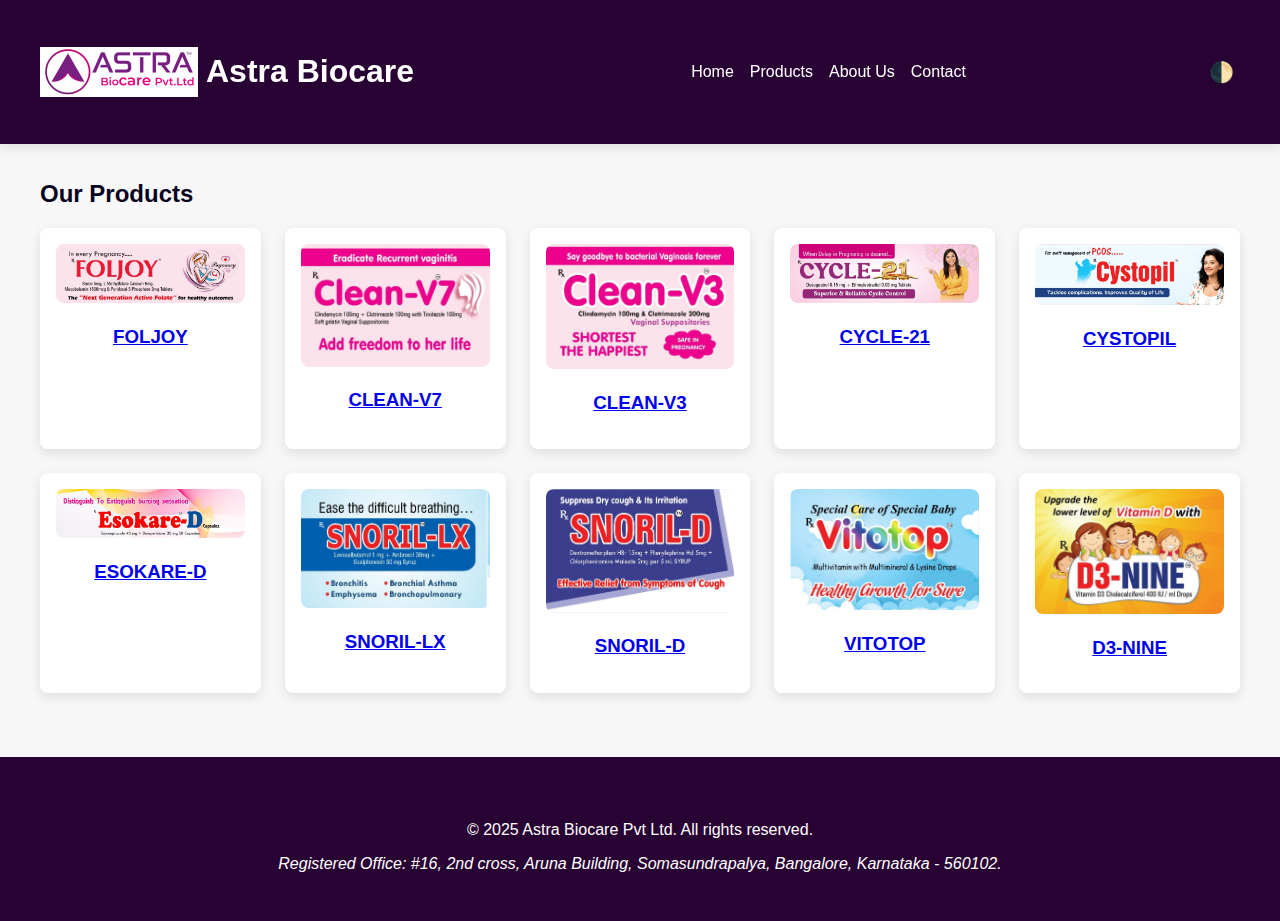
<file: products.html>
<!DOCTYPE html>
<html lang="en">
<head>
  <meta charset="UTF-8" />
  <meta name="viewport" content="width=device-width, initial-scale=1.0" />
  <title>Astra Biocare Pvt Ltd - Products</title>
  <link rel="stylesheet" href="style.css" />
  <script defer src="script.js"></script>
</head>
<body>
  <header class="site-header">
    <div class="container header-container">
      <div class="logo">
        <img src="img/company_logo.png" alt="Astra Biocare Logo" />
        <h1>Astra Biocare</h1>
      </div>
      <nav>
        <ul class="nav-list">
          <li><a href="index.html">Home</a></li>
          <li><a href="products.html">Products</a></li>
          <li><a href="about.html">About Us</a></li>
          <li><a href="contact.html">Contact</a></li>
        </ul>
      </nav>
      <button id="themeBtn" title="Toggle dark mode">🌓</button>
    </div>
  </header>

  <main class="container">
    <section>
      <h2>Our Products</h2>
      <div class="product-grid">
        <a class="product-card" href="foljoy.html"><img src="img/foljoy.jpeg" alt="FOLJOY"><h3>FOLJOY</h3></a>
        <a class="product-card" href="clean-v7.html"><img src="img/clean-v7.jpeg" alt="CLEAN-V7"><h3>CLEAN-V7</h3></a>
        <a class="product-card" href="clean-v3.html"><img src="img/clean-v3.jpeg" alt="CLEAN-V3"><h3>CLEAN-V3</h3></a>
        <a class="product-card" href="cycle-21.html"><img src="img/cycle-21.jpeg" alt="CYCLE-21"><h3>CYCLE-21</h3></a>
        <a class="product-card" href="cystopil.html"><img src="img/cystopil.jpeg" alt="CYSTOPIL"><h3>CYSTOPIL</h3></a>
        <a class="product-card" href="esokare-d.html"><img src="img/esokare-d.jpeg" alt="ESOKARE-D"><h3>ESOKARE-D</h3></a>
        <a class="product-card" href="snoril-lx.html"><img src="img/snoril-lx.jpeg" alt="SNORIL-LX"><h3>SNORIL-LX</h3></a>
        <a class="product-card" href="snoril-d.html"><img src="img/snoril-d.jpeg" alt="SNORIL-D"><h3>SNORIL-D</h3></a>
        <a class="product-card" href="vitotop.html"><img src="img/vitotop.jpeg" alt="VITOTOP"><h3>VITOTOP</h3></a>
        <a class="product-card" href="d3-nine.html"><img src="img/d3-nine.jpeg" alt="D3-NINE"><h3>D3-NINE</h3></a>
      </div>
    </section>
  </main>

  <footer class="site-footer">
    <div class="container">
      <p>&copy; 2025 Astra Biocare Pvt Ltd. All rights reserved.</p>
      <address>
        Registered Office: #16, 2nd cross, Aruna Building, Somasundrapalya, Bangalore, Karnataka - 560102.
      </address>
    </div>
  </footer>
</body>
</html>
</file>
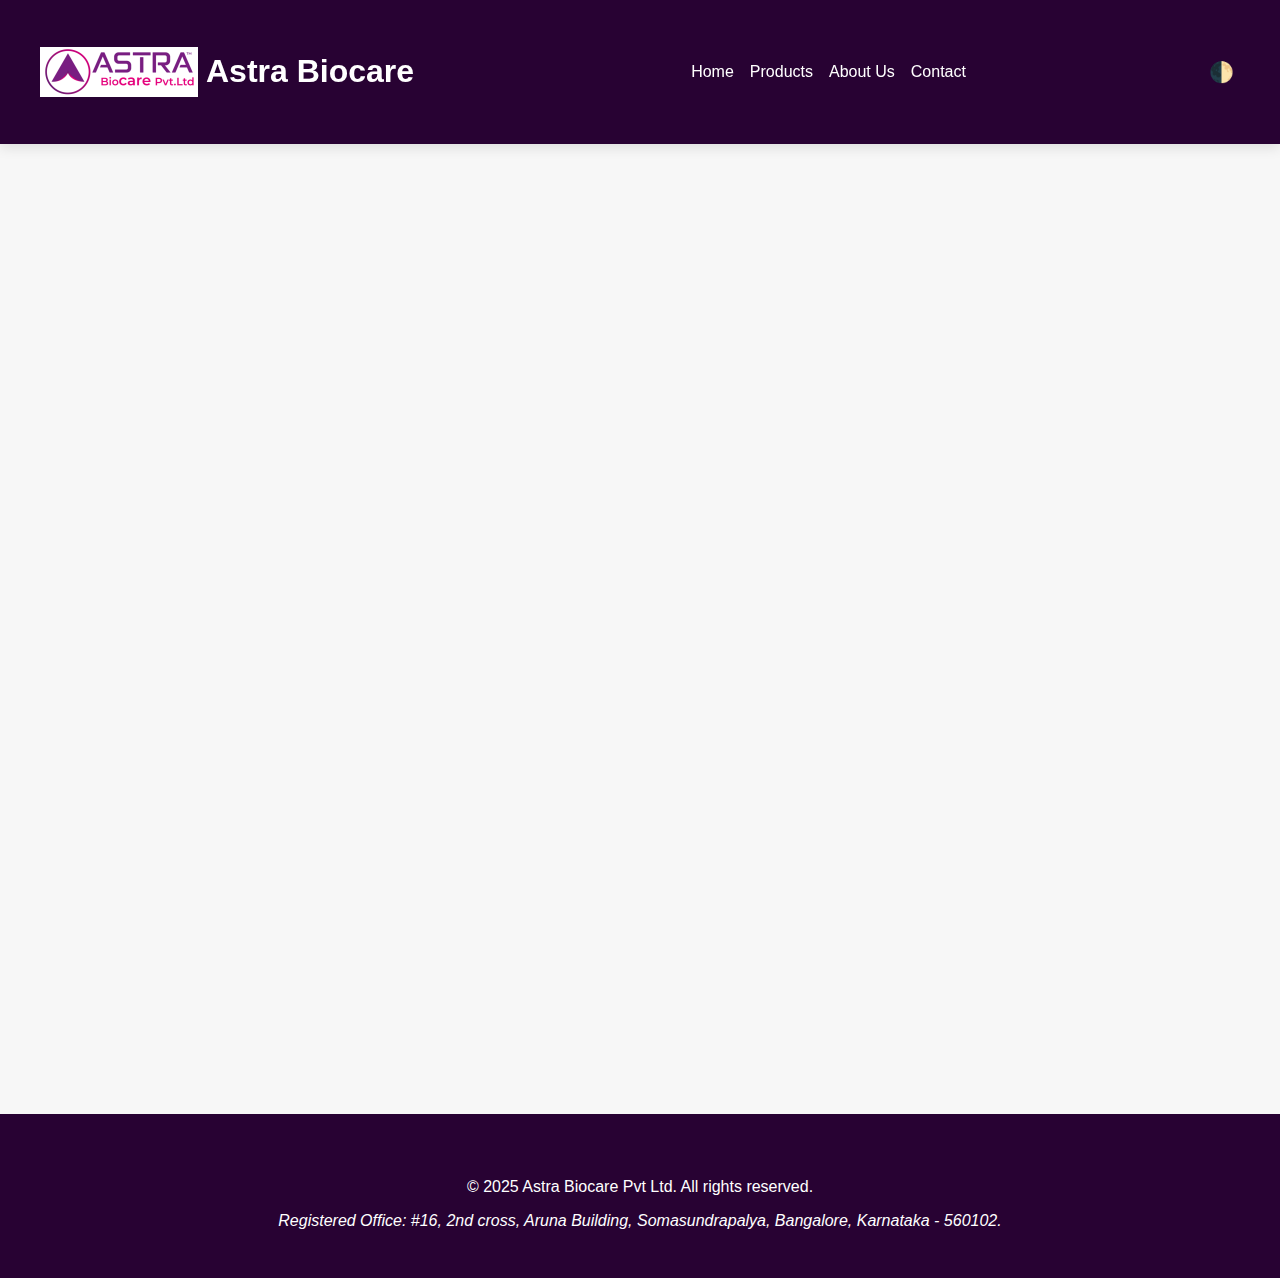
<file: snoril-d.html>
<!DOCTYPE html>
<html lang="en">
<head>
  <meta charset="UTF-8" />
  <meta name="viewport" content="width=device-width, initial-scale=1.0" />
  <title>SNORIL-D - Astra Biocare</title>
  <link rel="stylesheet" href="style.css" />
  <link href="https://unpkg.com/aos@2.3.4/dist/aos.css" rel="stylesheet">
  <script defer src="script.js"></script>
  <script src="https://unpkg.com/aos@2.3.4/dist/aos.js"></script>
  <script>AOS.init();</script>
</head>
<body>
  <header class="site-header">
    <div class="container header-container">
      <div class="logo">
        <img src="img/company_logo.png" alt="Astra Biocare Logo" />
        <h1>Astra Biocare</h1>
      </div>
      <nav>
        <ul class="nav-list">
          <li><a href="index.html">Home</a></li>
          <li><a href="products.html">Products</a></li>
          <li><a href="about.html">About Us</a></li>
          <li><a href="contact.html">Contact</a></li>
        </ul>
      </nav>
      <button id="themeBtn" title="Toggle dark mode">🌓</button>
    </div>
  </header>

  <main class="container">
    <section class="hero" data-aos="zoom-in">
      <div class="hero-text">
        <h2>SNORIL-D</h2>
        <p>Dual-Action Anti-Cold</p>
        <a href="#request" class="btn-primary">Request Sample</a>
      </div>
      <div class="hero-img">
        <img src="img/snoril-d.jpeg" alt="SNORIL-D Product Image" />
      </div>
    </section>

    <section data-aos="fade-up">
      <h3>Product Description</h3>
      <p>This is a high-quality pharmaceutical product designed to meet modern healthcare needs.</p>
    </section>

    <section data-aos="fade-right">
      <h3>Usage Instructions</h3>
      <ul>
        <li>Use as directed by a healthcare professional.</li>
        <li>Store in a cool, dry place.</li>
        <li>Keep out of reach of children.</li>
      </ul>
    </section>

    <section id="request" data-aos="fade-up">
      <h3>Request a Sample</h3>
      <form action="https://formspree.io/f/your-id-here" method="POST">
        <label for="name">Name:</label>
        <input type="text" name="name" required />

        <label for="email">Email:</label>
        <input type="email" name="email" required />

        <label for="message">Message:</label>
        <textarea name="message" rows="4" placeholder="Your request..." required></textarea>

        <input type="submit" value="Send Request" />
      </form>
    </section>
  </main>

  <footer class="site-footer">
    <div class="container">
      <p>&copy; 2025 Astra Biocare Pvt Ltd. All rights reserved.</p>
      <address>
        Registered Office: #16, 2nd cross, Aruna Building, Somasundrapalya, Bangalore, Karnataka - 560102.
      </address>
    </div>
  </footer>
</body>
</html>
</file>
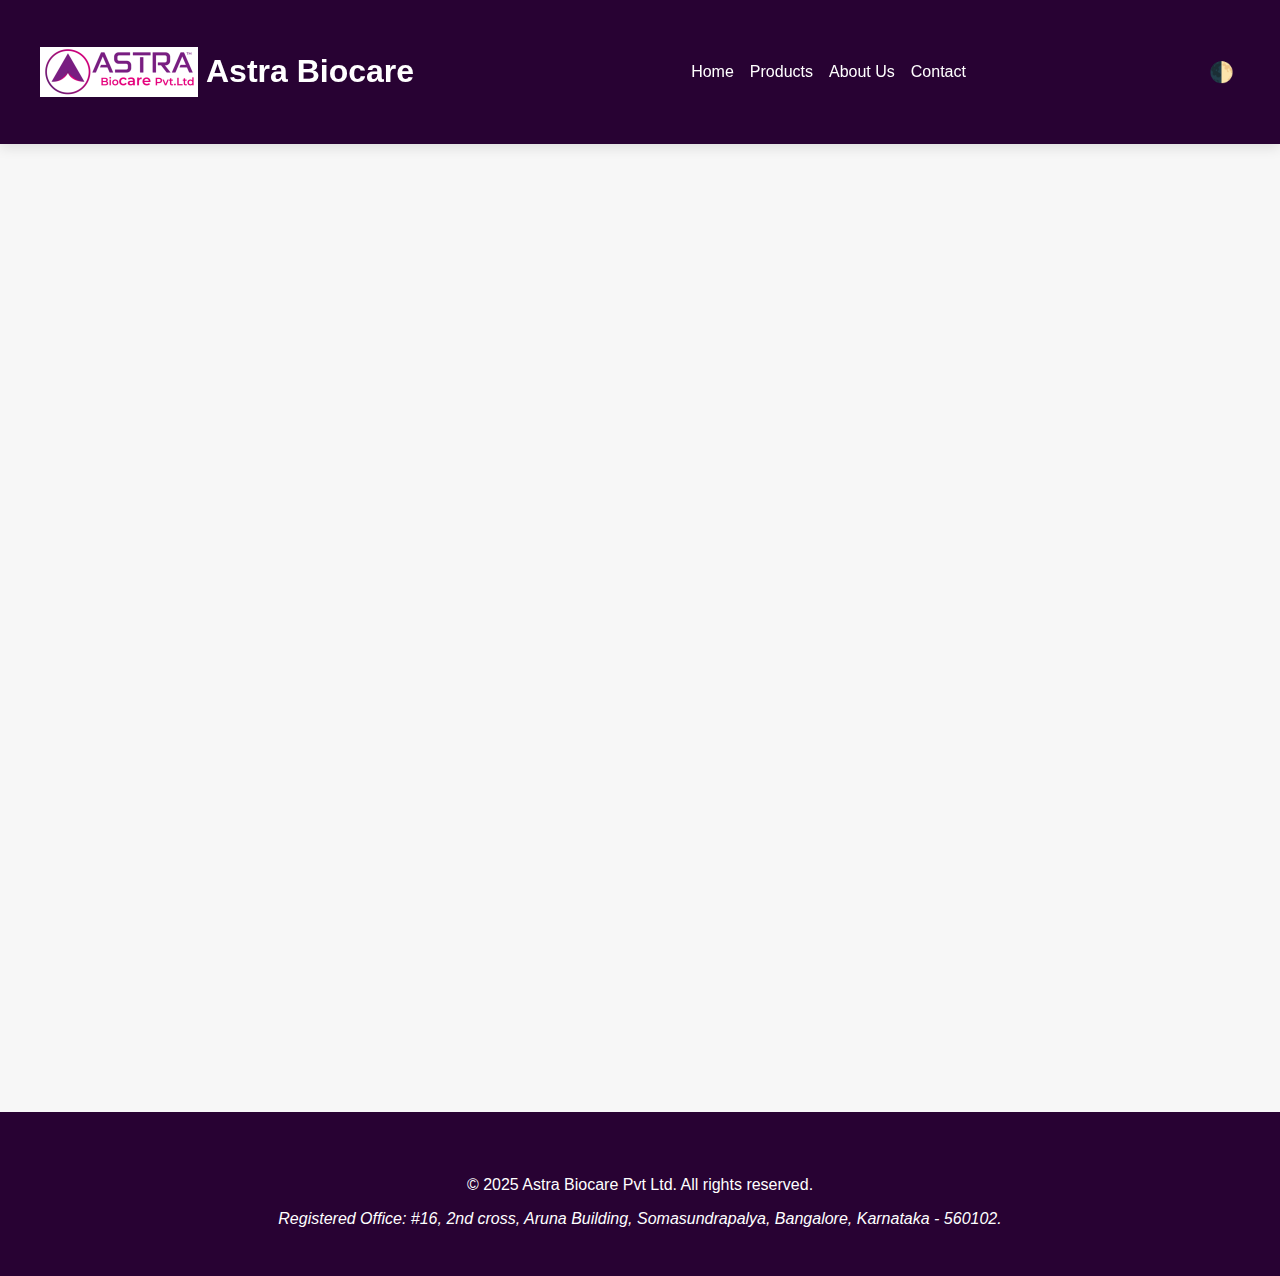
<file: snoril-lx.html>
<!DOCTYPE html>
<html lang="en">
<head>
  <meta charset="UTF-8" />
  <meta name="viewport" content="width=device-width, initial-scale=1.0" />
  <title>SNORIL-LX - Astra Biocare</title>
  <link rel="stylesheet" href="style.css" />
  <link href="https://unpkg.com/aos@2.3.4/dist/aos.css" rel="stylesheet">
  <script defer src="script.js"></script>
  <script src="https://unpkg.com/aos@2.3.4/dist/aos.js"></script>
  <script>AOS.init();</script>
</head>
<body>
  <header class="site-header">
    <div class="container header-container">
      <div class="logo">
        <img src="img/company_logo.png" alt="Astra Biocare Logo" />
        <h1>Astra Biocare</h1>
      </div>
      <nav>
        <ul class="nav-list">
          <li><a href="index.html">Home</a></li>
          <li><a href="products.html">Products</a></li>
          <li><a href="about.html">About Us</a></li>
          <li><a href="contact.html">Contact</a></li>
        </ul>
      </nav>
      <button id="themeBtn" title="Toggle dark mode">🌓</button>
    </div>
  </header>

  <main class="container">
    <section class="hero" data-aos="zoom-in">
      <div class="hero-text">
        <h2>SNORIL-LX</h2>
        <p>Non-Drowsy Nasal Support</p>
        <a href="#request" class="btn-primary">Request Sample</a>
      </div>
      <div class="hero-img">
        <img src="img/snoril-lx.jpeg" alt="SNORIL-LX Product Image" />
      </div>
    </section>

    <section data-aos="fade-up">
      <h3>Product Description</h3>
      <p>This is a high-quality pharmaceutical product designed to meet modern healthcare needs.</p>
    </section>

    <section data-aos="fade-right">
      <h3>Usage Instructions</h3>
      <ul>
        <li>Use as directed by a healthcare professional.</li>
        <li>Store in a cool, dry place.</li>
        <li>Keep out of reach of children.</li>
      </ul>
    </section>

    <section id="request" data-aos="fade-up">
      <h3>Request a Sample</h3>
      <form action="https://formspree.io/f/your-id-here" method="POST">
        <label for="name">Name:</label>
        <input type="text" name="name" required />

        <label for="email">Email:</label>
        <input type="email" name="email" required />

        <label for="message">Message:</label>
        <textarea name="message" rows="4" placeholder="Your request..." required></textarea>

        <input type="submit" value="Send Request" />
      </form>
    </section>
  </main>

  <footer class="site-footer">
    <div class="container">
      <p>&copy; 2025 Astra Biocare Pvt Ltd. All rights reserved.</p>
      <address>
        Registered Office: #16, 2nd cross, Aruna Building, Somasundrapalya, Bangalore, Karnataka - 560102.
      </address>
    </div>
  </footer>
</body>
</html>
</file>
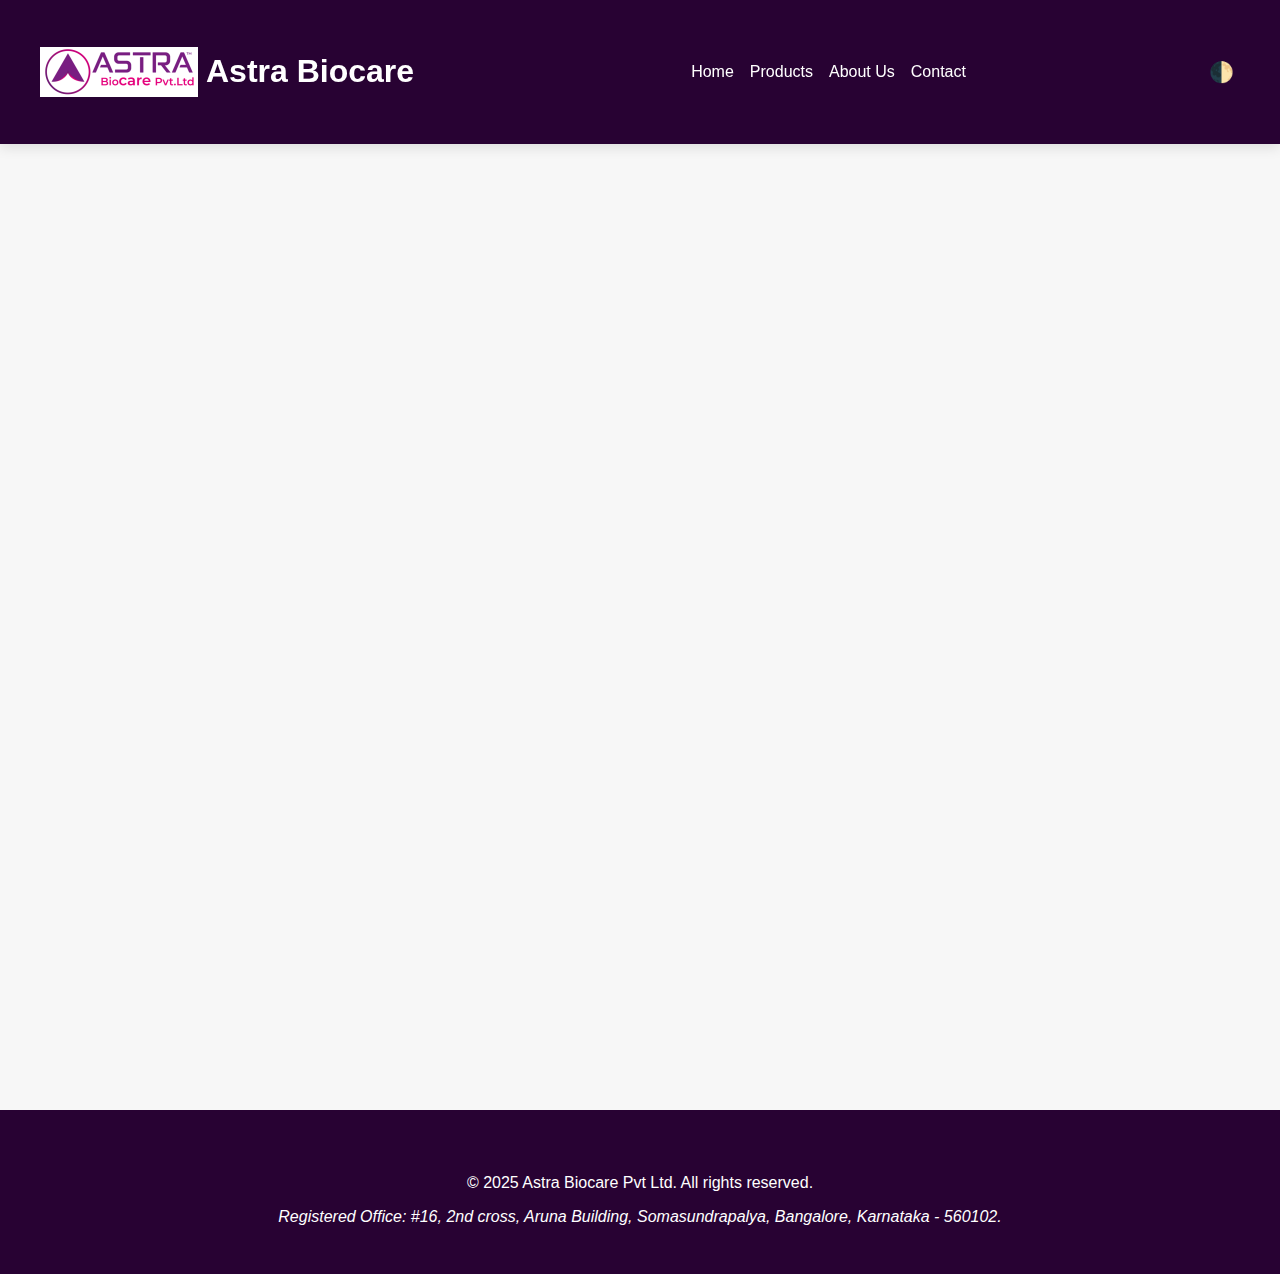
<file: vitotop.html>
<!DOCTYPE html>
<html lang="en">
<head>
  <meta charset="UTF-8" />
  <meta name="viewport" content="width=device-width, initial-scale=1.0" />
  <title>VITOTOP - Astra Biocare</title>
  <link rel="stylesheet" href="style.css" />
  <link href="https://unpkg.com/aos@2.3.4/dist/aos.css" rel="stylesheet">
  <script defer src="script.js"></script>
  <script src="https://unpkg.com/aos@2.3.4/dist/aos.js"></script>
  <script>AOS.init();</script>
</head>
<body>
  <header class="site-header">
    <div class="container header-container">
      <div class="logo">
        <img src="img/company_logo.png" alt="Astra Biocare Logo" />
        <h1>Astra Biocare</h1>
      </div>
      <nav>
        <ul class="nav-list">
          <li><a href="index.html">Home</a></li>
          <li><a href="products.html">Products</a></li>
          <li><a href="about.html">About Us</a></li>
          <li><a href="contact.html">Contact</a></li>
        </ul>
      </nav>
      <button id="themeBtn" title="Toggle dark mode">🌓</button>
    </div>
  </header>

  <main class="container">
    <section class="hero" data-aos="zoom-in">
      <div class="hero-text">
        <h2>VITOTOP</h2>
        <p>Multivitamin with Immunity Boost</p>
        <a href="#request" class="btn-primary">Request Sample</a>
      </div>
      <div class="hero-img">
        <img src="img/vitotop.jpeg" alt="VITOTOP Product Image" />
      </div>
    </section>

    <section data-aos="fade-up">
      <h3>Product Description</h3>
      <p>This is a high-quality pharmaceutical product designed to meet modern healthcare needs.</p>
    </section>

    <section data-aos="fade-right">
      <h3>Usage Instructions</h3>
      <ul>
        <li>Use as directed by a healthcare professional.</li>
        <li>Store in a cool, dry place.</li>
        <li>Keep out of reach of children.</li>
      </ul>
    </section>

    <section id="request" data-aos="fade-up">
      <h3>Request a Sample</h3>
      <form action="https://formspree.io/f/your-id-here" method="POST">
        <label for="name">Name:</label>
        <input type="text" name="name" required />

        <label for="email">Email:</label>
        <input type="email" name="email" required />

        <label for="message">Message:</label>
        <textarea name="message" rows="4" placeholder="Your request..." required></textarea>

        <input type="submit" value="Send Request" />
      </form>
    </section>
  </main>

  <footer class="site-footer">
    <div class="container">
      <p>&copy; 2025 Astra Biocare Pvt Ltd. All rights reserved.</p>
      <address>
        Registered Office: #16, 2nd cross, Aruna Building, Somasundrapalya, Bangalore, Karnataka - 560102.
      </address>
    </div>
  </footer>
</body>
</html>
</file>
<file: style.css>
:root {
  --primary-color: #280233;
  --secondary-color: #ffffff;
  --accent-color: #df102c;
  --text-color: #07031d;
  --background-color: #f7f7f7;
  --btn-primary: #4CAF50;
  --btn-secondary: #280233;
  --shadow: rgba(0, 0, 0, 0.1) 0px 4px 12px;
}

body {
  margin: 0;
  font-family: 'Segoe UI', sans-serif;
  background-color: var(--background-color);
  color: var(--text-color);
  transition: background 0.3s ease, color 0.3s ease;
}

.container {
  max-width: 1200px;
  margin: auto;
  padding: 1rem;
}

.site-header {
  background-color: var(--primary-color);
  color: white;
  padding: 1rem 0;
  box-shadow: var(--shadow);
  position: sticky;
  top: 0;
  z-index: 999;
}
.header-container {
  display: flex;
  justify-content: space-between;
  align-items: center;
}
.logo {
  display: flex;
  align-items: center;
  gap: 0.5rem;
}
.logo img {
  height: 50px;
}
nav .nav-list {
  display: flex;
  gap: 1rem;
  list-style: none;
}
nav .nav-list a {
  color: white;
  text-decoration: none;
  font-weight: 500;
}
nav .nav-list a:hover {
  text-decoration: underline;
}
#themeBtn {
  font-size: 1.25rem;
  background: none;
  border: none;
  color: white;
  cursor: pointer;
}

.hero {
  display: flex;
  flex-wrap: wrap;
  align-items: center;
  gap: 2rem;
  margin: 2rem 0;
}
.hero-text {
  flex: 1;
}
.hero-img img {
  max-width: 100%;
  border-radius: 10px;
  box-shadow: var(--shadow);
}

.btn-primary,
.btn-secondary {
  display: inline-block;
  padding: 0.75rem 1.5rem;
  border-radius: 5px;
  color: #fff;
  font-weight: 600;
  text-decoration: none;
  transition: background 0.3s;
  margin-top: 1rem;
}
.btn-primary {
  background-color: var(--btn-primary);
}
.btn-secondary {
  background-color: var(--btn-secondary);
}
.btn-primary:hover {
  background-color: #388e3c;
}
.btn-secondary:hover {
  background-color: #420555;
}

.product-grid {
  display: grid;
  grid-template-columns: repeat(auto-fit, minmax(220px, 1fr));
  gap: 1.5rem;
  margin-top: 1rem;
}
.product-card {
  background: white;
  padding: 1rem;
  border-radius: 8px;
  text-align: center;
  box-shadow: var(--shadow);
  transition: transform 0.2s;
}
.product-card img {
  width: 100%;
  height: auto;
  border-radius: 8px;
}
.product-card:hover {
  transform: translateY(-5px);
}

.site-footer {
  background-color: var(--primary-color);
  color: white;
  text-align: center;
  padding: 2rem 1rem;
  margin-top: 3rem;
}

@media (max-width: 768px) {
  .header-container {
    flex-direction: column;
    gap: 1rem;
  }
  .hero {
    flex-direction: column;
  }
  nav .nav-list {
    flex-direction: column;
    align-items: center;
  }
}

/* Dark Mode */
body.dark-theme {
  --secondary-color: #1a1a1a;
  --background-color: #111;
  --text-color: #e0e0e0;
  --btn-primary: #66bb6a;
  --btn-secondary: #7b1fa2;
}
body.dark-theme .site-header,
body.dark-theme .site-footer {
  background-color: #000000;
}
body.dark-theme nav .nav-list a,
body.dark-theme #themeBtn {
  color: #fff;
}
body.dark-theme .product-card {
  background-color: #1f1f1f;
}
</file>
